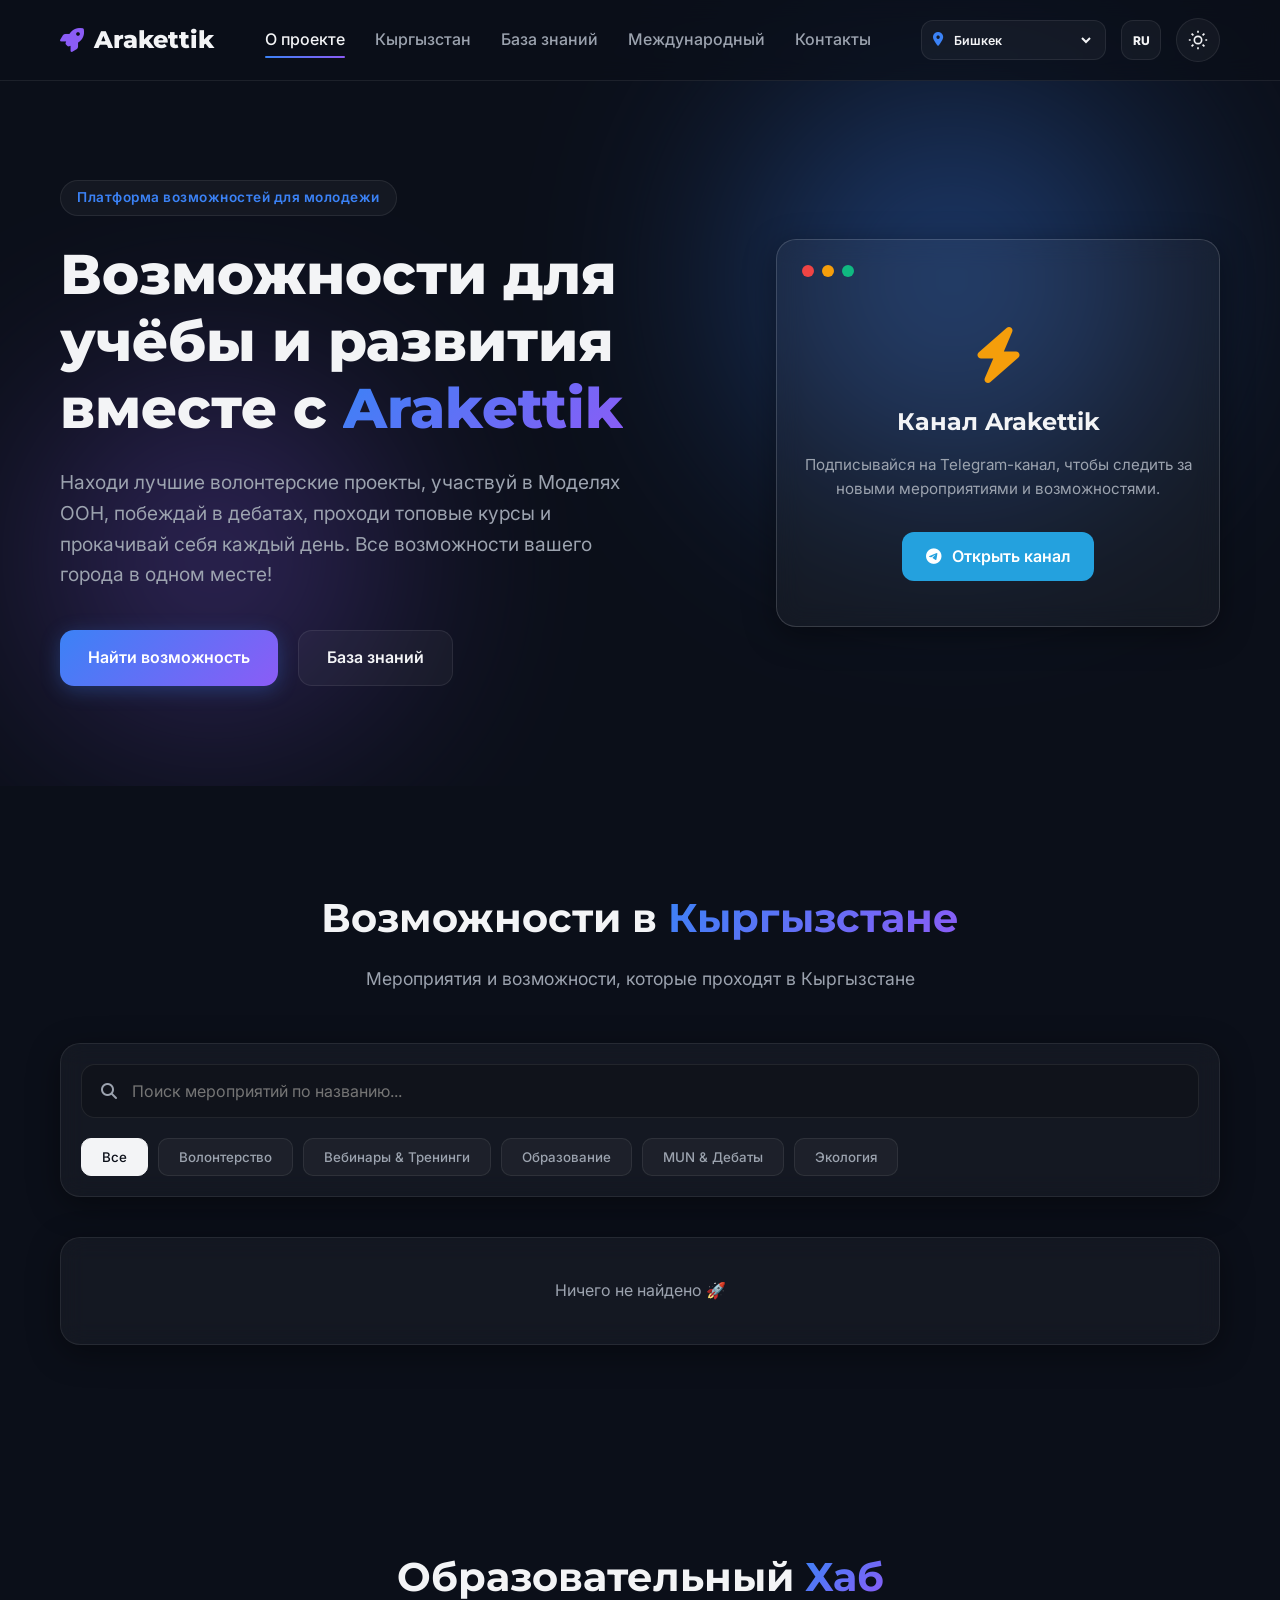
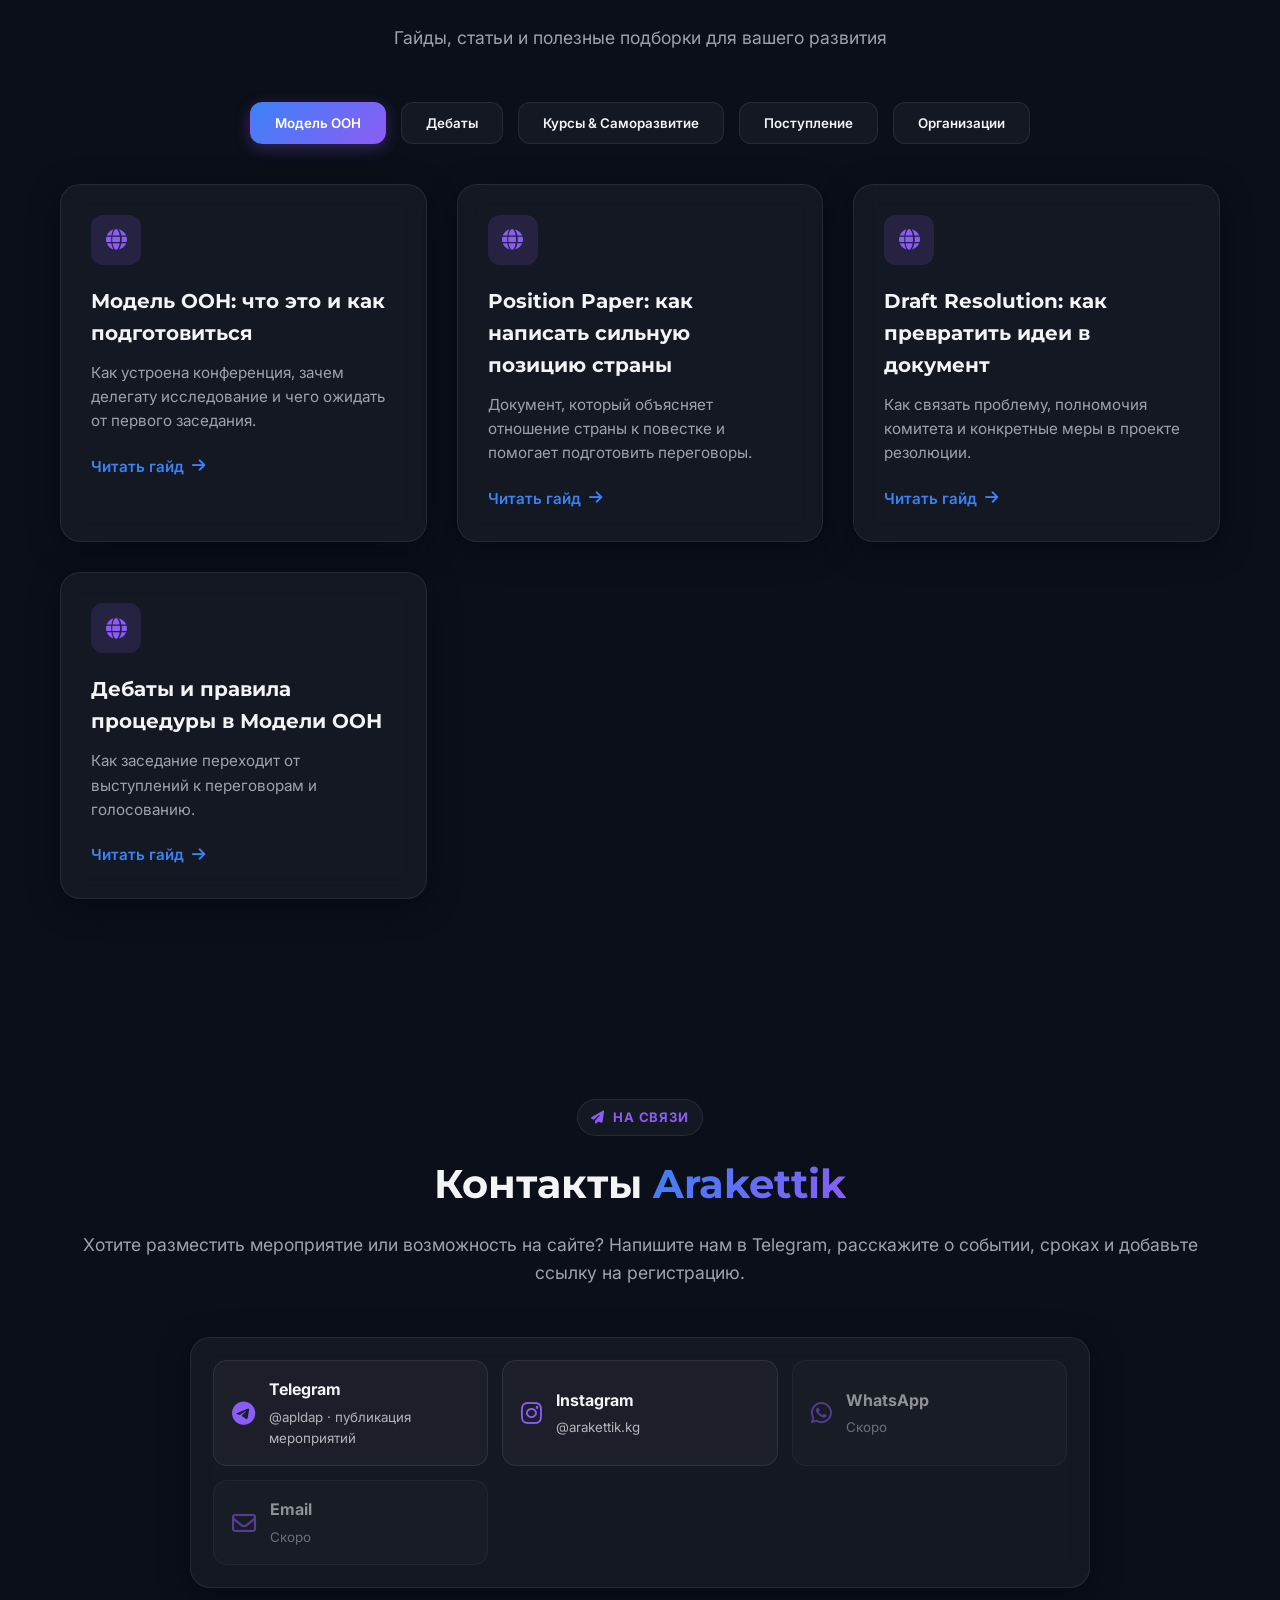
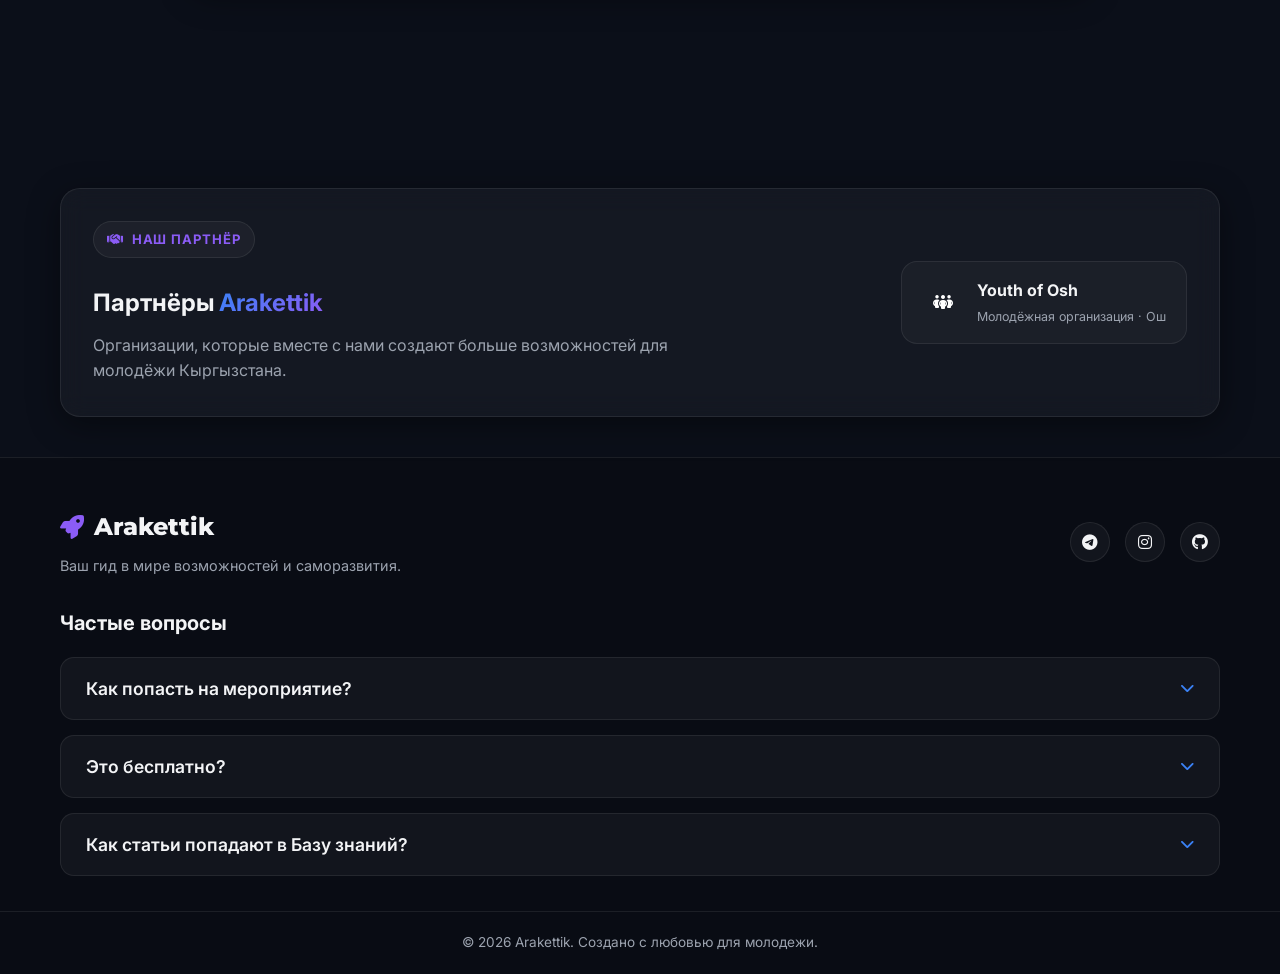
<file: index.html>
<!DOCTYPE html>
<html lang="ru" data-theme="dark">
<head>
    <meta charset="UTF-8">
    <meta name="viewport" content="width=device-width, initial-scale=1.0">
    <title>Arakettik — Платформа возможностей</title>
    <link rel="stylesheet" href="style.css?v=20261015c">
    <link rel="stylesheet" href="https://cdnjs.cloudflare.com/ajax/libs/font-awesome/6.4.0/css/all.min.css">
    <link rel="preconnect" href="https://fonts.googleapis.com">
    <link rel="preconnect" href="https://fonts.gstatic.com" crossorigin>
    <link href="https://fonts.googleapis.com/css2?family=Inter:wght@400;500;600&family=Montserrat:wght@700;800&display=swap" rel="stylesheet">
</head>
<body>

    <header class="header">
        <div class="container header-container">
            <a href="#" class="logo">
                <i class="fa-solid fa-rocket logo-icon"></i>
                <span>Arakettik</span>
            </a>
            
            <nav class="nav-menu" id="navMenu">
                <a href="#about" class="nav-link active"><span data-i18n="about">О проекте</span></a>
                <a href="#events" class="nav-link"><span data-i18n="events">Кыргызстан</span></a>
                <a href="#hub" class="nav-link"><span data-i18n="knowledge">База знаний</span></a>
                <a href="opportunities.html" class="nav-link nav-opportunities-link"><span class="nav-opportunities-short" data-i18n="opportunitiesShort">Международный</span><span class="nav-opportunities-full" data-i18n="opportunities">Международный</span></a>
                <a href="#suggest" class="nav-link"><span data-i18n="organizers">Контакты</span></a>
            </nav>

            <div class="header-controls">
                <div class="header-city-picker" title="Город влияет на ивенты и организации">
                    <i class="fa-solid fa-location-dot"></i>
                    <select id="citySelect" aria-label="Выбрать город">
                        <option value="bishkek">Бишкек</option>
                        <option value="chuy">Чуйская область</option>
                        <option value="osh">Ош и Ошская область</option>
                        <option value="jalal-abad">Джалал-Абадская область</option>
                        <option value="issyk-kul">Иссык-Кульская область</option>
                        <option value="naryn">Нарынская область</option>
                        <option value="talas">Таласская область</option>
                        <option value="batken">Баткенская область</option>
                    </select>
                </div>
                <button id="languageToggle" class="language-btn" aria-label="Переключить язык" title="Русский / Кыргызча / English">RU</button>
                <button id="themeToggle" class="theme-btn" aria-label="Переключить тему">
                    <i class="fa-solid fa-moon"></i>
                </button>
                <button id="menuToggle" class="menu-btn" aria-label="Открыть меню">
                    <svg width="22" height="22" viewBox="0 0 24 24" aria-hidden="true" fill="none" stroke="currentColor" stroke-width="2"><path d="M4 6h16M4 12h16M4 18h16"/></svg>
                </button>
            </div>
        </div>
    </header>

    <section class="hero-section" id="about">
        <div class="glow-sphere sphere-1"></div>
        <div class="glow-sphere sphere-2"></div>
        
        <div class="container hero-container">
            <div class="hero-content">
                <span class="badge"><span data-i18n="heroBadge">Платформа возможностей для молодежи</span></span>
                <h1><span data-i18n="heroTitle">Возможности для учёбы и развития вместе с <span class="gradient-text">Arakettik</span></span></h1>
                <p><span data-i18n="heroText">Находи лучшие волонтерские проекты, участвуй в Моделях ООН, побеждай в дебатах, проходи топовые курсы и прокачивай себя каждый день. Все возможности вашего города в одном месте!</span></p>
                <div class="hero-btns">
                    <a href="#events" class="btn btn-primary"><span data-i18n="findEvent">Найти ивент</span></a>
                    <a href="#hub" class="btn btn-secondary" data-i18n="knowledge">База знаний</a>
                </div>
            </div>
            <div class="hero-image-container">
                <div class="glass-card hero-mockup">
                    <div class="mockup-header">
                        <span class="dot red"></span>
                        <span class="dot yellow"></span>
                        <span class="dot green"></span>
                    </div>
                    <div class="mockup-body">
                        <i class="fa-solid fa-bolt mockup-icon"></i>
                        <h3>Канал Arakettik</h3>
                        <p>Подписывайся на Telegram-канал, чтобы следить за новыми мероприятиями и возможностями.</p>
                        <a href="https://t.me/ARAKETTIK" target="_blank" rel="noopener noreferrer" class="bot-link"><i class="fa-brands fa-telegram"></i> Открыть канал</a>
                    </div>
                </div>
            </div>
        </div>
    </section>

    <section class="section events-section" id="events">
        <div class="container">
            <div class="section-header">
                <h2><span data-i18n="eventsTitle">Возможности в <span class="gradient-text">Кыргызстане</span></span></h2>
                <p><span data-i18n="eventsSubtitle">Все мероприятия и возможности, которые проходят в Кыргызстане</span></p>
            </div>

            <div class="filter-wrapper glass-card">
                <div class="search-box">
                    <i class="fa-solid fa-magnifying-glass search-icon"></i>
                    <input type="text" id="searchInput" data-i18n-placeholder="eventSearch" placeholder="Поиск мероприятий по названию...">
                </div>
               <div class="filter-buttons">

    <button class="filter-btn active" data-filter="all">
        <span data-i18n="all">Все</span>
    </button>

    <button class="filter-btn" data-filter="volunteering">
        <span data-i18n="volunteering">Волонтерство</span>
    </button>

    <button class="filter-btn" data-filter="webinars">
        <span data-i18n="webinars">Тренинги</span>
    </button>

    <button class="filter-btn" data-filter="education">
                        <span data-i18n="education">Образование</span>
    </button>

    <button class="filter-btn" data-filter="mun">
                        <span data-i18n="munDebates">MUN & Дебаты</span>
    </button>

    <button class="filter-btn" data-filter="eco">
        <span data-i18n="ecology">Экология</span>
    </button>

</div>
            </div>

            <div class="events-grid" id="eventsGrid">
                </div>
        </div>
    </section>


    <!-- =====================================================================
         ОРГАНИЗАЦИИ: ПОИСК ПО РЕГИОНАМ И КАРТОЧКИ ОРГАНИЗАЦИЙ
         ===================================================================== -->
    <section class="section organizations-section" id="organizations">
        <div class="container">
            <div class="section-header">
                <span class="section-eyebrow"><i class="fa-solid fa-building-columns"></i> База организаций</span>
                <h2><span data-i18n="orgTitle">Организации <span class="gradient-text">рядом с вами</span></span></h2>
                <p><span data-i18n="orgSubtitle">Находи молодежные, волонтерские, образовательные и экологические организации по регионам Кыргызстана.</span></p>
            </div>

            <div class="organizations-toolbar glass-card">
                <div class="organization-search search-box">
                    <i class="fa-solid fa-magnifying-glass search-icon"></i>
                    <input type="text" id="organizationSearch" data-i18n-placeholder="orgSearch" placeholder="Поиск организации или направления..." autocomplete="off">
                </div>
                <div class="organization-current-city">
                    <i class="fa-solid fa-location-dot"></i>
                    <span data-i18n="showingOrganizations">Показываем организации для <strong id="organizationCityLabel">Бишкека</strong></span>
                </div>
            </div>

            <label class="organization-direction-label">Направление
                <select id="organizationDirection"><option value="">Все направления</option><option value="волонт">Волонтёрство</option><option value="образован">Образование</option><option value="эколог">Экология</option><option value="молод">Молодёжь</option><option value="спорт">Спорт</option></select>
            </label>
            <div class="organization-results-meta">
                <span id="organizationCount">0 организаций</span>
                <span data-i18n="cityHint">Город выбирается в шапке сайта и влияет только на ивенты и организации.</span>
            </div>

            <div class="organizations-grid" id="organizationsGrid"></div>
        </div>
    </section>

    <section class="section hub-section" id="hub">
        <div class="container">
            <div class="section-header">
                <h2><span data-i18n="hubTitle">Образовательный <span class="gradient-text">Хаб</span></span></h2>
                <p><span data-i18n="hubSubtitle">Гайды, статьи и полезные подборки для вашего развития</span></p>
            </div>

            <div class="hub-tabs">
                <button class="hub-tab-btn active" data-tab="mun">Модель ООН</button>
                <button class="hub-tab-btn" data-tab="debates">Дебаты</button>
                <button class="hub-tab-btn" data-tab="courses">Курсы & Саморазвитие</button>
                <button class="hub-tab-btn" data-tab="admissions">Поступление</button>
                <button class="hub-tab-btn" data-tab="organizations">Организации</button>
            </div>

            <div class="hub-content" id="hubContent">
                </div>
        </div>
    </section>

    <section class="section suggest-section" id="suggest">
        <div class="container">
            <div class="section-header">
                <span class="section-eyebrow"><i class="fa-solid fa-paper-plane"></i> На связи</span>
                <h2>Контакты <span class="gradient-text">Arakettik</span></h2>
                <p>Хотите разместить мероприятие или возможность на сайте? Напишите нам в Telegram, расскажите о событии, сроках и добавьте ссылку на регистрацию.</p>
            </div>
            <div class="glass-card contacts-card">
                <a class="contact-link" href="https://t.me/apldap" target="_blank" rel="noopener noreferrer"><i class="fa-brands fa-telegram"></i><span><strong>Telegram</strong><small>@apldap · публикация мероприятий</small></span></a>
                <a class="contact-link" href="https://www.instagram.com/arakettik.kg/" target="_blank" rel="noopener noreferrer"><i class="fa-brands fa-instagram"></i><span><strong>Instagram</strong><small>@arakettik.kg</small></span></a>
                <div class="contact-link contact-link-muted"><i class="fa-brands fa-whatsapp"></i><span><strong>WhatsApp</strong><small>Скоро</small></span></div>
                <div class="contact-link contact-link-muted"><i class="fa-regular fa-envelope"></i><span><strong>Email</strong><small>Скоро</small></span></div>
            </div>
        </div>
    </section>

    <section class="section partners-section" aria-labelledby="partnersTitle">
        <div class="container">
            <div class="partners-card glass-card">
                <div>
                    <span class="section-eyebrow"><i class="fa-solid fa-handshake"></i> Наш партнёр</span>
                    <h2 id="partnersTitle">Партнёры <span class="gradient-text">Arakettik</span></h2>
                    <p>Организации, которые вместе с нами создают больше возможностей для молодёжи Кыргызстана.</p>
                </div>
                <div class="partner-logo-card">
                    <i class="fa-solid fa-people-group"></i>
                    <div><strong>Youth of Osh</strong><span>Молодёжная организация · Ош</span></div>
                </div>
            </div>
        </div>
    </section>

    <footer class="footer">
        <div class="container footer-container">
            <div class="footer-brand">
                <a href="#" class="logo">
                    <i class="fa-solid fa-rocket logo-icon"></i>
                    <span>Arakettik</span>
                </a>
                <p>Ваш гид в мире возможностей и саморазвития.</p>
            </div>
            <div class="footer-socials">
                <a href="https://t.me/ARAKETTIK" target="_blank" rel="noopener noreferrer" aria-label="Telegram канал Arakettik"><i class="fa-brands fa-telegram"></i></a>
                <a href="https://www.instagram.com/arakettik.kg/" target="_blank" rel="noopener noreferrer" aria-label="Instagram Arakettik"><i class="fa-brands fa-instagram"></i></a>
                <a href="https://github.com" target="_blank" aria-label="GitHub"><i class="fa-brands fa-github"></i></a>
            </div>
        </div>
        <div class="container footer-faq">
            <h2>Частые вопросы</h2>
            <div class="faq-accordion footer-faq-accordion">
                <div class="faq-item">
                    <button class="faq-question" type="button"><span>Как попасть на мероприятие?</span><i class="fa-solid fa-chevron-down faq-icon"></i></button>
                    <div class="faq-answer"><p>Выберите ивент в ленте, откройте «Подробнее» и перейдите по ссылке регистрации. Подпишитесь на Telegram-канал Arakettik, чтобы следить за обновлениями.</p></div>
                </div>
                <div class="faq-item">
                    <button class="faq-question" type="button"><span>Это бесплатно?</span><i class="fa-solid fa-chevron-down faq-icon"></i></button>
                    <div class="faq-answer"><p>Да, использование Arakettik, поиск возможностей и публикации для организаторов полностью бесплатны.</p></div>
                </div>
                <div class="faq-item">
                    <button class="faq-question" type="button"><span>Как статьи попадают в Базу знаний?</span><i class="fa-solid fa-chevron-down faq-icon"></i></button>
                    <div class="faq-answer"><p>Материалы готовят эксперты, дебатные лиги и координаторы Моделей ООН. Полезный материал можно предложить через Telegram @apldap.</p></div>
                </div>
            </div>
        </div>
        <div class="footer-bottom">
            <p>&copy; 2026 Arakettik. Создано с любовью для молодежи.</p>
        </div>
    </footer>


    <!-- =====================================================================
         МОДАЛЬНОЕ ОКНО ОРГАНИЗАЦИИ
         ===================================================================== -->
    <div id="organizationModal" class="modal hidden">
        <div class="modal-content glass-card organization-modal-content">
            <button id="organizationModalClose" class="modal-close-btn" aria-label="Закрыть">
                <span aria-hidden="true">×</span>
            </button>
            <div id="organizationModalBody" class="modal-body organization-modal-body"></div>
        </div>
    </div>

    <div id="articleModal" class="modal hidden">
        <div class="modal-content glass-card">
            <button id="modalClose" class="modal-close-btn" aria-label="Закрыть">
                <span aria-hidden="true">×</span>
            </button>
            <div id="modalBody" class="modal-body">
                </div>
        </div>
    </div>

    <script src="site-config.js?v=20261015c"></script>
    <script src="catalog-api.js?v=20261015c"></script><script src="manual-content.js?v=20261015c"></script>
    <script src="catalog-data.js?v=20261015c"></script><script src="knowledge-content.js?v=20261015c"></script><script src="organization-updates.js?v=20261015c"></script>
    <script src="event-card-view.js?v=20261015c"></script>
    <script src="script.js?v=20261015c"></script>
</body>
</html>
</file>
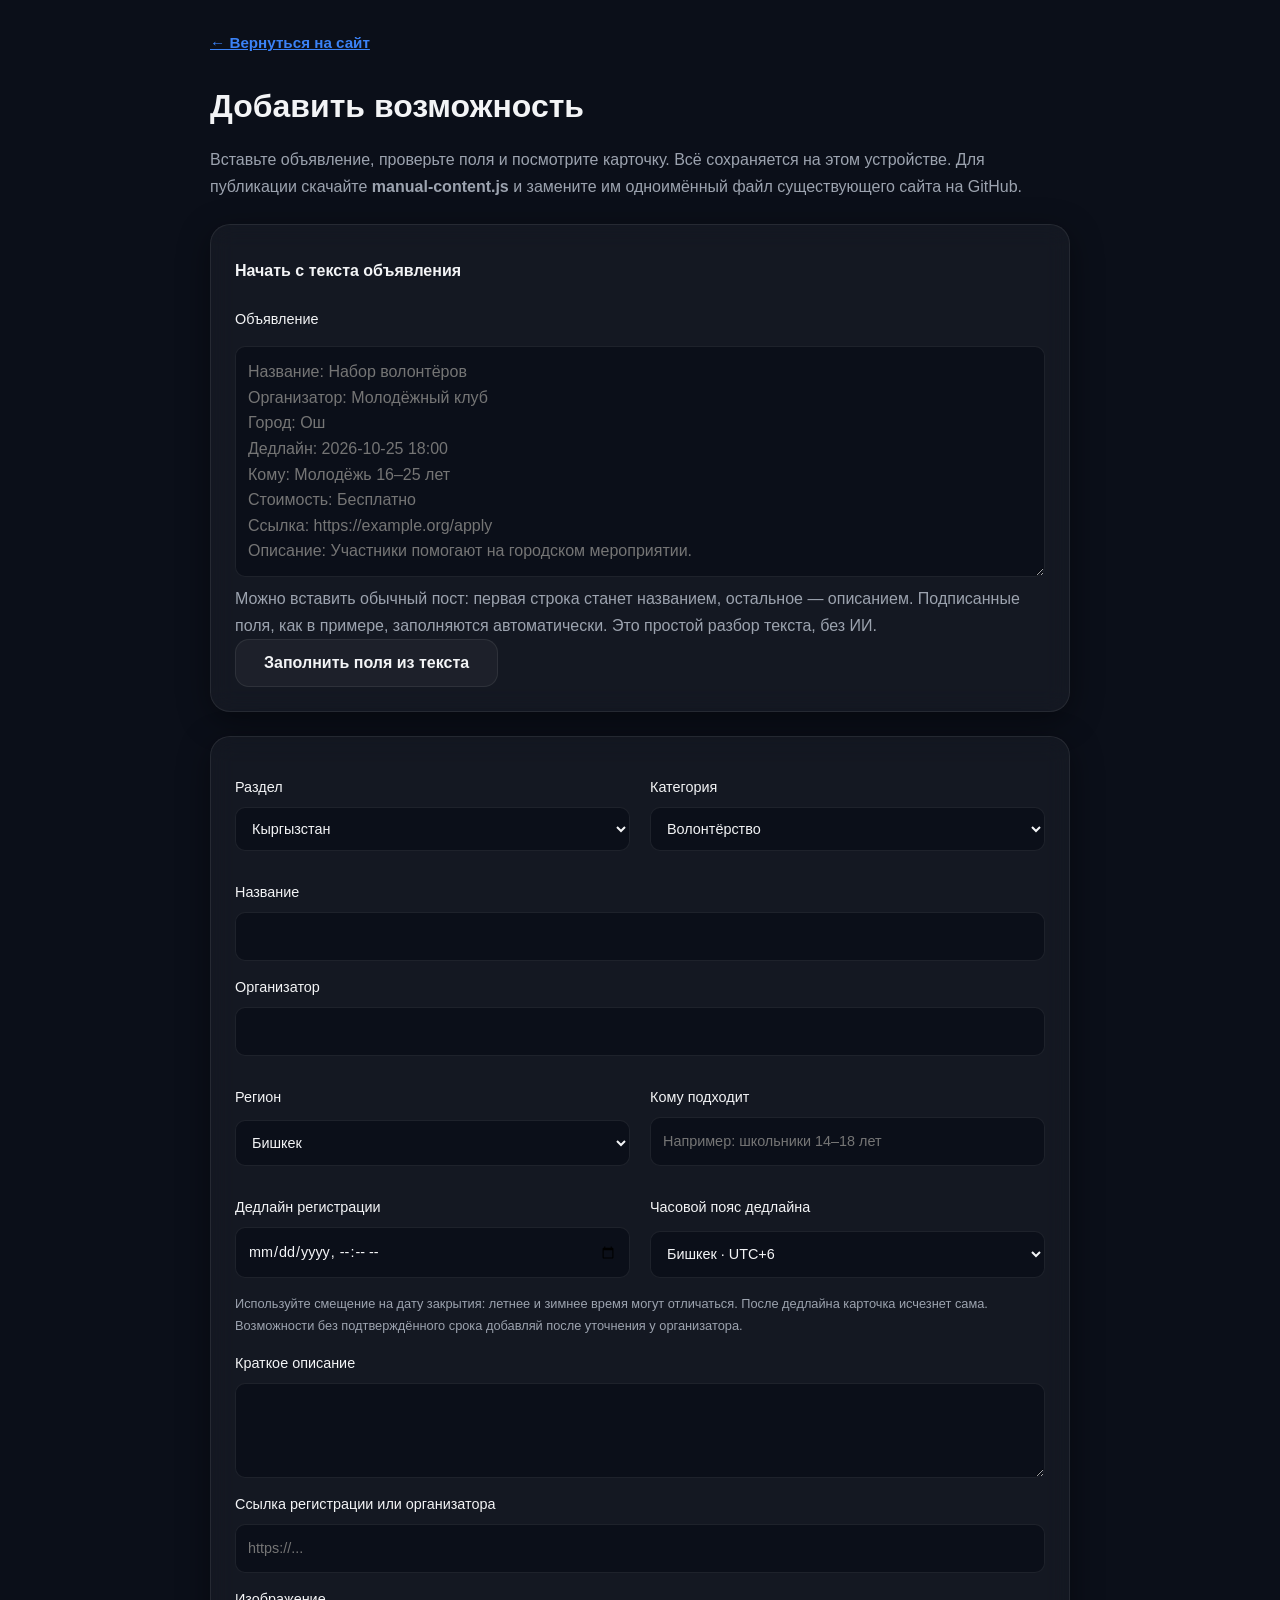
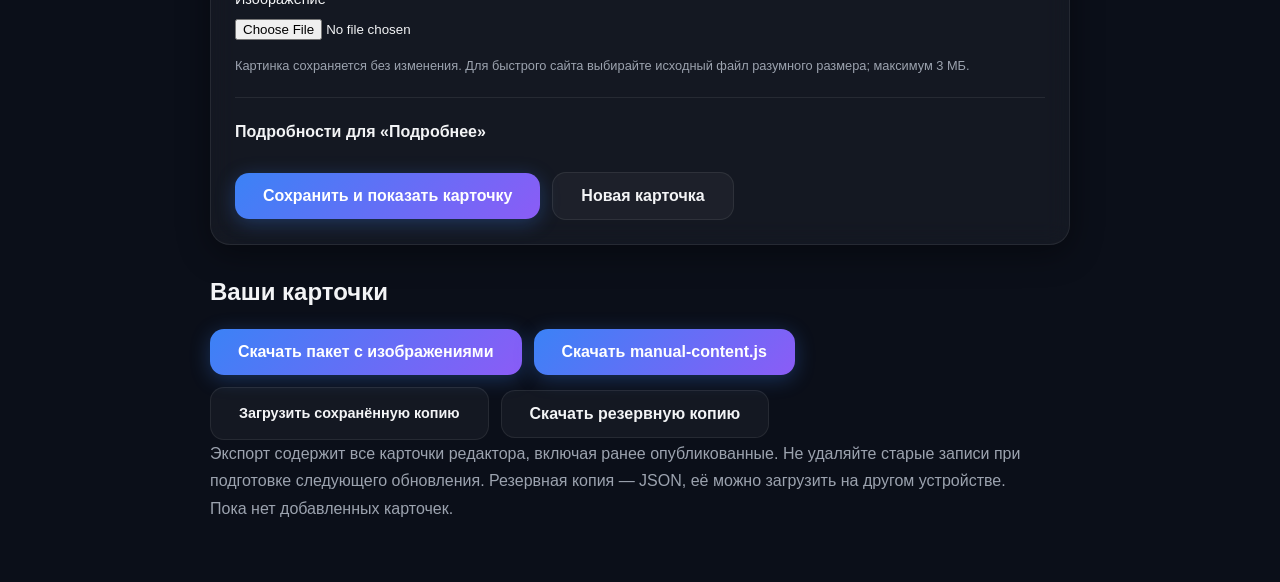
<file: editor.html>
<!doctype html>
<html lang="ru" data-theme="dark"><head><meta charset="utf-8"><meta name="viewport" content="width=device-width,initial-scale=1"><title>ARAKETTIK · Редактор мероприятий</title><link rel="stylesheet" href="style.css?v=20261015c"><link rel="stylesheet" href="opportunities.css?v=20261015c"><link rel="stylesheet" href="editor.css?v=20261015c"></head>
<body><main class="container editor-page">
 <a href="index.html#suggest" class="read-link">← Вернуться на сайт</a>
 <h1>Добавить возможность</h1>
 <p class="editor-intro">Вставьте объявление, проверьте поля и посмотрите карточку. Всё сохраняется на этом устройстве. Для публикации скачайте <strong>manual-content.js</strong> и замените им одноимённый файл существующего сайта на GitHub.</p>
 <details class="glass-card editor-paste" open><summary>Начать с текста объявления</summary>
  <label for="postText">Объявление</label><textarea id="postText" rows="8" placeholder="Название: Набор волонтёров&#10;Организатор: Молодёжный клуб&#10;Город: Ош&#10;Дедлайн: 2026-10-25 18:00&#10;Кому: Молодёжь 16–25 лет&#10;Стоимость: Бесплатно&#10;Ссылка: https://example.org/apply&#10;Описание: Участники помогают на городском мероприятии."></textarea>
  <p>Можно вставить обычный пост: первая строка станет названием, остальное — описанием. Подписанные поля, как в примере, заполняются автоматически. Это простой разбор текста, без ИИ.</p>
  <button id="fillPost" type="button" class="btn btn-secondary">Заполнить поля из текста</button>
 </details>
 <form id="manualForm" class="glass-card editor-form">
  <input id="recordId" type="hidden">
  <div class="editor-row"><label>Раздел<select id="section"><option value="kg">Кыргызстан</option><option value="world">Международный</option></select></label><label>Категория<select id="category"></select></label></div>
  <label>Название<input id="title" required maxlength="180"></label>
  <label>Организатор<input id="organization" required maxlength="180"></label>
  <div class="editor-row"><label id="cityLabel">Регион<select id="city"><option value="bishkek">Бишкек</option><option value="osh">Ош и Ошская область</option><option value="chuy">Чуйская область</option><option value="jalal-abad">Джалал-Абадская область</option><option value="issyk-kul">Иссык-Кульская область</option><option value="naryn">Нарынская область</option><option value="talas">Таласская область</option><option value="batken">Баткенская область</option><option value="all">Онлайн / весь Кыргызстан</option></select></label><label id="countryLabel" hidden>Страна / формат<input id="country" placeholder="США / онлайн"></label><label>Кому подходит<input id="audience" required placeholder="Например: школьники 14–18 лет"></label></div>
  <div class="editor-row"><label>Дедлайн регистрации<input id="deadline" type="datetime-local" required></label><label>Часовой пояс дедлайна<select id="timezone"><option value="+06:00">Бишкек · UTC+6</option><option value="Z">UTC</option><option value="+01:00">UTC+1</option><option value="+02:00">UTC+2</option><option value="+03:00">UTC+3</option><option value="+08:00">UTC+8</option><option value="+09:00">UTC+9</option><option value="-04:00">UTC−4</option><option value="-05:00">UTC−5</option><option value="-07:00">UTC−7</option><option value="-08:00">UTC−8</option></select></label></div>
  <p class="editor-hint">Используйте смещение на дату закрытия: летнее и зимнее время могут отличаться. После дедлайна карточка исчезнет сама. Возможности без подтверждённого срока добавляй после уточнения у организатора.</p>
  <label>Краткое описание<textarea id="description" required rows="3" maxlength="500"></textarea></label>
  <label>Ссылка регистрации или организатора<input id="url" type="url" required placeholder="https://..."></label>
  <label>Изображение<input id="image" type="file" accept="image/jpeg,image/png,image/webp"></label><p class="editor-hint">Картинка сохраняется без изменения. Для быстрого сайта выбирайте исходный файл разумного размера; максимум 3 МБ.</p>
  <details><summary>Подробности для «Подробнее»</summary>
   <label>О возможности<textarea id="overview" rows="6" placeholder="Несколько коротких абзацев: что это, зачем участвовать, как устроено."></textarea></label>
   <div class="editor-row"><label>Дата проведения<input id="eventDate" placeholder="Например: 28 октября 2026"></label><label>Место / формат<input id="format" placeholder="Адрес, онлайн или смешанный формат"></label></div>
   <label>Стоимость / финансирование<input id="funding" placeholder="Бесплатно / 300 сом / что покрывается"></label>
   <label>Что делают участники<textarea id="activities" rows="3" placeholder="Каждый пункт с новой строки"></textarea></label>
   <label>Что получат участники<textarea id="benefits" rows="3"></textarea></label>
   <label>Требования<textarea id="criteria" rows="3"></textarea></label>
   <label>Документы<textarea id="documents" rows="3"></textarea></label>
   <label>Как подать заявку<textarea id="steps" rows="3"></textarea></label>
   <label>Контакты / важное уточнение<textarea id="note" rows="3"></textarea></label>
   <label id="eligibilityLabel" hidden>Участие граждан Кыргызстана<input id="eligibility" placeholder="Укажите подтверждённые ограничения гражданства и резидентства"></label>
   <label>Первоисточник<input id="source" type="url" placeholder="https://..."></label>
  </details>
  <div class="editor-actions"><button class="btn btn-primary" type="submit">Сохранить и показать карточку</button><button class="btn btn-secondary" id="clearForm" type="button">Новая карточка</button></div>
 </form>
 <p id="editorStatus" role="status" aria-live="polite"></p>
 <section id="editorPreview" hidden><h2>Предпросмотр</h2><div id="previewCard"></div><div id="previewDetails" class="glass-card"></div></section>
 <section class="editor-library"><h2>Ваши карточки</h2><div class="editor-actions"><button id="exportPackage" class="btn btn-primary" type="button">Скачать пакет с изображениями</button><button id="exportCards" class="btn btn-primary" type="button">Скачать manual-content.js</button><label class="btn btn-secondary">Загрузить сохранённую копию<input id="importCards" type="file" accept=".json" hidden></label><button id="backupCards" class="btn btn-secondary" type="button">Скачать резервную копию</button></div><p>Экспорт содержит все карточки редактора, включая ранее опубликованные. Не удаляйте старые записи при подготовке следующего обновления. Резервная копия — JSON, её можно загрузить на другом устройстве.</p><div id="recordList"></div></section>
</main><script src="site-config.js?v=20261015c"></script><script src="catalog-api.js?v=20261015c"></script><script src="manual-content.js?v=20261015c"></script><script src="content-package.js?v=20261015c"></script><script src="event-card-view.js?v=20261015c"></script><script src="manual-editor.js?v=20261015c"></script></body></html>
</file>
<file: style.css>
/* ==========================================================================
   1. ПЕРЕМЕННЫЕ И СБРОС СТИЛЕЙ (CSS VARIABLES & BASE STYLES)
   ========================================================================== */

/* Переменные для Темной темы (По умолчанию) */
[data-theme="dark"] {
    --bg-color: #0b0f19;
    --text-color: #f3f4f6;
    --text-muted: #9ca3af;
    --glass-bg: rgba(255, 255, 255, 0.04);
    --glass-border: rgba(255, 255, 255, 0.08);
    --glass-shadow: rgba(0, 0, 0, 0.4);
    --header-bg: rgba(11, 15, 25, 0.7);
    --modal-bg: #111827;
    
    /* Цветовая палитра категорий */
    --clr-primary: #3b82f6;     /* Синий - Вебинары */
    --clr-purple: #8b5cf6;      /* Фиолетовый - Дебаты / ООН */
    --clr-green: #10b981;       /* Зеленый - Экология */
    --clr-red: #ef4444;         /* Красный - Волонтерство */
    --clr-yellow: #f59e0b;      /* Желтый - Акценты */
}

/* Переменные для Светлой темы */
[data-theme="light"] {
    --bg-color: #f8fafc;
    --text-color: #0f172a;
    --text-muted: #64748b;
    --glass-bg: rgba(255, 255, 255, 0.7);
    --glass-border: rgba(15, 23, 42, 0.08);
    --glass-shadow: rgba(15, 23, 42, 0.05);
    --header-bg: rgba(248, 250, 252, 0.8);
    --modal-bg: #ffffff;
    
    --clr-primary: #2563eb;
    --clr-purple: #7c3aed;
    --clr-green: #059669;
    --clr-red: #dc2626;
    --clr-yellow: #d97706;
}

/* Общий сброс дефолтных стилей браузера */
* {
    margin: 0;
    padding: 0;
    box-sizing: border-box;
    scroll-behavior: smooth;
}

body {
    font-family: 'Inter', sans-serif;
    background-color: var(--bg-color);
    color: var(--text-color);
    overflow-x: hidden;
    transition: background-color 0.4s ease, color 0.4s ease;
    line-height: 1.6;
}

.container {
    width: 100%;
    max-width: 1200px;
    margin: 0 auto;
    padding: 0 20px;
}

/* Глобальные стили для секций */
.section {
    padding: 100px 0;
}

.section-header {
    text-align: center;
    margin-bottom: 50px;
}

.section-header h2 {
    font-family: 'Montserrat', sans-serif;
    font-size: 2.5rem;
    margin-bottom: 15px;
}

.section-header p {
    color: var(--text-muted);
    font-size: 1.1rem;
}

/* Градиентный текст */
.gradient-text {
    background: linear-gradient(135deg, var(--clr-primary), var(--clr-purple));
    -webkit-background-clip: text;
    -webkit-text-fill-color: transparent;
}

/* Элементы цвета текста */
.text-green { color: var(--clr-green); }
.text-purple { color: var(--clr-purple); }
.text-blue { color: var(--clr-primary); }

/* ==========================================================================
   2. СТИЛЬ GLASSMORPHISM (КОМПОНЕНТЫ)
   ========================================================================== */
.glass-card {
    background: var(--glass-bg);
    border: 1px solid var(--glass-border);
    backdrop-filter: blur(12px);
    -webkit-backdrop-filter: blur(12px);
    border-radius: 20px;
    box-shadow: 0 8px 32px 0 var(--glass-shadow);
    transition: transform 0.3s ease, box-shadow 0.3s ease, border-color 0.3s ease;
}

/* ==========================================================================
   3. НАВИГАЦИЯ (HEADER)
   ========================================================================== */
.header {
    position: fixed;
    top: 0;
    left: 0;
    width: 100%;
    z-index: 1000;
    background: var(--header-bg);
    backdrop-filter: blur(12px);
    -webkit-backdrop-filter: blur(12px);
    border-bottom: 1px solid var(--glass-border);
    transition: background-color 0.4s ease;
}

.header-container {
    display: flex;
    justify-content: space-between;
    align-items: center;
    height: 80px;
}

.logo {
    display: flex;
    align-items: center;
    gap: 10px;
    font-family: 'Montserrat', sans-serif;
    font-size: 1.5rem;
    font-weight: 800;
    color: var(--text-color);
    text-decoration: none;
}

.logo-icon {
    color: var(--clr-purple);
    animation: pulse 2s infinite alternate;
}

.nav-menu {
    display: flex;
    gap: 30px;
}

.nav-link {
    color: var(--text-muted);
    text-decoration: none;
    font-weight: 500;
    transition: color 0.3s ease;
    position: relative;
    padding: 5px 0;
}

.nav-link:hover, .nav-link.active {
    color: var(--text-color);
}

.nav-link.active::after {
    content: '';
    position: absolute;
    bottom: 0;
    left: 0;
    width: 100%;
    height: 2px;
    background: linear-gradient(90deg, var(--clr-primary), var(--clr-purple));
    border-radius: 2px;
}

.header-controls {
    display: flex;
    align-items: center;
    gap: 15px;
}

.theme-btn, .menu-btn {
    background: var(--glass-bg);
    border: 1px solid var(--glass-border);
    color: var(--text-color);
    width: 44px;
    height: 44px;
    border-radius: 50%;
    cursor: pointer;
    display: flex;
    justify-content: center;
    align-items: center;
    font-size: 1.1rem;
    transition: background 0.3s ease, transform 0.2s ease;
}

.theme-btn:hover, .menu-btn:hover {
    background: var(--glass-border);
    transform: scale(1.05);
}

.menu-btn {
    display: none;
}

/* ==========================================================================
   4. ГЛАВНЫЙ ЭКРАН (HERO SECTION)
   ========================================================================== */
.hero-section {
    position: relative;
    padding: 180px 0 100px 0;
    overflow: hidden;
}

.hero-container {
    display: grid;
    grid-template-columns: 1.2fr 0.8fr;
    gap: 50px;
    align-items: center;
}

.glow-sphere {
    position: absolute;
    border-radius: 50%;
    filter: blur(120px);
    z-index: -1;
    opacity: 0.4;
}

[data-theme="light"] .glow-sphere {
    opacity: 0.15;
}

.sphere-1 {
    top: 10%;
    right: 10%;
    width: 400px;
    height: 400px;
    background: var(--clr-primary);
}

.sphere-2 {
    bottom: 10%;
    left: 5%;
    width: 300px;
    height: 300px;
    background: var(--clr-purple);
}

.badge {
    display: inline-block;
    padding: 6px 16px;
    background: var(--glass-bg);
    border: 1px solid var(--glass-border);
    border-radius: 50px;
    font-size: 0.85rem;
    font-weight: 600;
    letter-spacing: 0.5px;
    margin-bottom: 25px;
    color: var(--clr-primary);
}

.hero-content h1 {
    font-family: 'Montserrat', sans-serif;
    font-size: 3.5rem;
    line-height: 1.2;
    margin-bottom: 25px;
    font-weight: 800;
}

.hero-content p {
    font-size: 1.2rem;
    color: var(--text-muted);
    margin-bottom: 40px;
    max-width: 600px;
}

.hero-btns {
    display: flex;
    gap: 20px;
}

.btn {
    display: inline-flex;
    align-items: center;
    justify-content: center;
    padding: 14px 28px;
    border-radius: 14px;
    font-weight: 600;
    text-decoration: none;
    transition: transform 0.2s cubic-bezier(0.175, 0.885, 0.32, 1.275), box-shadow 0.2s ease;
    cursor: pointer;
    font-size: 1rem;
    font-family: inherit;
}

.btn:active {
    transform: scale(0.98);
}

.btn-primary {
    background: linear-gradient(135deg, var(--clr-primary), var(--clr-purple));
    color: #ffffff;
    border: none;
    box-shadow: 0 4px 20px rgba(59, 130, 246, 0.3);
}

.btn-primary:hover {
    transform: translateY(-3px);
    box-shadow: 0 8px 25px rgba(59, 130, 246, 0.5);
}

.btn-secondary {
    background: var(--glass-bg);
    border: 1px solid var(--glass-border);
    color: var(--text-color);
}

.btn-secondary:hover {
    background: var(--glass-border);
    transform: translateY(-3px);
}

.btn-block {
    display: flex;
    width: 100%;
}

.hero-mockup {
    padding: 25px;
    border-color: rgba(255, 255, 255, 0.15);
}

.mockup-header {
    display: flex;
    gap: 8px;
    margin-bottom: 30px;
}

.dot {
    width: 12px;
    height: 12px;
    border-radius: 50%;
}

.dot.red { background: var(--clr-red); }
.dot.yellow { background: var(--clr-yellow); }
.dot.green { background: var(--clr-green); }

.mockup-body {
    text-align: center;
    padding: 20px 0;
}

.mockup-icon {
    font-size: 3.5rem;
    color: var(--clr-yellow);
    margin-bottom: 20px;
}

.mockup-body h3 {
    font-family: 'Montserrat', sans-serif;
    font-size: 1.5rem;
    margin-bottom: 12px;
}

.mockup-body p {
    color: var(--text-muted);
    font-size: 0.95rem;
    margin-bottom: 30px;
}

.bot-link {
    display: inline-flex;
    align-items: center;
    gap: 10px;
    background: #24A1DE;
    color: white;
    padding: 12px 24px;
    border-radius: 12px;
    text-decoration: none;
    font-weight: 600;
    transition: transform 0.2s ease, box-shadow 0.2s ease;
}

.bot-link:hover {
    transform: translateY(-2px);
    box-shadow: 0 5px 15px rgba(36, 161, 222, 0.4);
}

/* ==========================================================================
   5. ИВЕНТЫ: ПОИСК, ФИЛЬТРЫ И КАРТОЧКИ (EVENTS)
   ========================================================================== */
.filter-wrapper {
    padding: 20px;
    display: flex;
    flex-direction: column;
    gap: 20px;
    margin-bottom: 40px;
}

.search-box {
    position: relative;
    width: 100%;
}

.search-icon {
    position: absolute;
    left: 20px;
    top: 50%;
    transform: translateY(-50%);
    color: var(--text-muted);
}

.search-box input {
    width: 100%;
    padding: 16px 16px 16px 50px;
    background: rgba(0, 0, 0, 0.2);
    border: 1px solid var(--glass-border);
    border-radius: 14px;
    color: var(--text-color);
    font-family: inherit;
    font-size: 1rem;
    outline: none;
    transition: border-color 0.3s ease;
}

[data-theme="light"] .search-box input {
    background: rgba(255, 255, 255, 0.5);
}

.search-box input:focus {
    border-color: var(--clr-primary);
}

.filter-buttons {
    display: flex;
    flex-wrap: wrap;
    gap: 10px;
}

.filter-btn {
    padding: 10px 20px;
    background: var(--glass-bg);
    border: 1px solid var(--glass-border);
    border-radius: 10px;
    color: var(--text-muted);
    cursor: pointer;
    font-weight: 500;
    font-family: inherit;
    transition: all 0.3s ease;
}

.filter-btn:hover, .filter-btn.active {
    background: var(--text-color);
    color: var(--bg-color);
    border-color: var(--text-color);
}

.events-grid {
    display: grid;
    grid-template-columns: repeat(auto-fill, minmax(340px, 1fr));
    gap: 30px;
}

.event-card {
    display: flex;
    flex-direction: column;
    height: 100%;
    overflow: hidden;
}

.event-card:hover {
    transform: translateY(-5px);
    border-color: rgba(255, 255, 255, 0.2);
}

.event-badge-row {
    padding: 25px 25px 0 25px;
    display: flex;
    justify-content: space-between;
    align-items: center;
}

.cat-tag {
    font-size: 0.75rem;
    font-weight: 600;
    padding: 4px 12px;
    border-radius: 50px;
    text-transform: uppercase;
}

.cat-volunteering { background: rgba(239, 68, 68, 0.15); color: var(--clr-red); }
.cat-webinars { background: rgba(59, 130, 246, 0.15); color: var(--clr-primary); }
.cat-eco { background: rgba(16, 185, 129, 0.15); color: var(--clr-green); }

.event-date {
    font-size: 0.85rem;
    color: var(--text-muted);
}

.event-body {
    padding: 20px 25px;
    flex-grow: 1;
}

.event-body h3 {
    font-family: 'Montserrat', sans-serif;
    font-size: 1.3rem;
    margin-bottom: 12px;
}

.event-body p {
    color: var(--text-muted);
    font-size: 0.95rem;
    display: -webkit-box;
    -webkit-line-clamp: 3;
    -webkit-box-orient: vertical;
    overflow: hidden;
}

.event-footer {
    padding: 0 25px 25px 25px;
}



/* ============================================================================
   6. ОРГАНИЗАЦИИ: ПОИСК, РЕГИОНЫ, КАРТОЧКИ И ДЕТАЛЬНАЯ ИНФОРМАЦИЯ
   ============================================================================ */
.organizations-section {
    position: relative;
}

.section-eyebrow {
    display: inline-flex;
    align-items: center;
    gap: 8px;
    margin-bottom: 16px;
    padding: 7px 13px;
    border: 1px solid var(--glass-border);
    border-radius: 999px;
    background: var(--glass-bg);
    color: var(--clr-purple);
    font-size: 0.82rem;
    font-weight: 700;
    text-transform: uppercase;
    letter-spacing: 0.06em;
}

.organizations-toolbar {
    display: grid;
    grid-template-columns: minmax(0, 1fr) 260px;
    gap: 16px;
    padding: 18px;
    margin-bottom: 18px;
}

.organization-region-select label {
    display: block;
    margin-bottom: 7px;
    color: var(--text-muted);
    font-size: 0.82rem;
    font-weight: 600;
}

.organization-region-select select {
    width: 100%;
    min-height: 52px;
    padding: 0 16px;
    border: 1px solid var(--glass-border);
    border-radius: 14px;
    outline: none;
    background: var(--glass-bg);
    color: var(--text-color);
    font: inherit;
    cursor: pointer;
}

.organization-region-pills {
    display: flex;
    flex-wrap: wrap;
    gap: 9px;
    margin-bottom: 22px;
}

.region-pill {
    padding: 9px 15px;
    border: 1px solid var(--glass-border);
    border-radius: 999px;
    background: var(--glass-bg);
    color: var(--text-muted);
    font: inherit;
    font-size: 0.88rem;
    font-weight: 600;
    cursor: pointer;
    transition: 0.25s ease;
}

.region-pill:hover,
.region-pill.active {
    color: #fff;
    border-color: transparent;
    background: linear-gradient(135deg, var(--clr-primary), var(--clr-purple));
    transform: translateY(-1px);
}

.organization-results-meta {
    display: flex;
    justify-content: space-between;
    gap: 20px;
    margin-bottom: 18px;
    color: var(--text-muted);
    font-size: 0.88rem;
}

.organization-results-meta > span:first-child {
    color: var(--text-color);
    font-weight: 700;
}

.organizations-grid {
    display: grid;
    grid-template-columns: repeat(3, minmax(0, 1fr));
    gap: 22px;
}

.organization-card {
    min-width: 0;
    padding: 24px;
    display: flex;
    flex-direction: column;
    min-height: 330px;
    overflow: hidden;
}

.organization-card:hover {
    transform: translateY(-6px);
    border-color: rgba(139, 92, 246, 0.4);
    box-shadow: 0 18px 45px var(--glass-shadow);
}

.organization-card-top,
.organization-card-footer {
    display: flex;
    align-items: center;
    justify-content: space-between;
    gap: 12px;
}

.organization-card-icon,
.organization-detail-icon {
    display: flex;
    align-items: center;
    justify-content: center;
    flex: 0 0 auto;
    width: 52px;
    height: 52px;
    border: 1px solid rgba(139, 92, 246, 0.25);
    border-radius: 15px;
    background: linear-gradient(135deg, rgba(59,130,246,0.14), rgba(139,92,246,0.18));
    color: var(--clr-purple);
    font-size: 1.3rem;
}

.organization-region-badge,
.organization-region-label {
    padding: 5px 10px;
    border-radius: 999px;
    background: var(--glass-bg);
    color: var(--clr-primary);
    font-size: 0.72rem;
    font-weight: 700;
}

.organization-card h3 {
    margin: 22px 0 10px;
    font-family: 'Montserrat', sans-serif;
    font-size: 1.18rem;
    line-height: 1.3;
}

.organization-description {
    flex: 1;
    color: var(--text-muted);
    font-size: 0.92rem;
    line-height: 1.65;
}

.organization-tags {
    display: flex;
    flex-wrap: wrap;
    gap: 7px;
    margin: 18px 0;
}

.organization-tags span {
    padding: 5px 9px;
    border: 1px solid var(--glass-border);
    border-radius: 7px;
    color: var(--text-muted);
    font-size: 0.72rem;
}

.organization-card-footer {
    padding-top: 15px;
    border-top: 1px solid var(--glass-border);
}

.organization-card-footer > span {
    min-width: 0;
    overflow: hidden;
    color: var(--text-muted);
    font-size: 0.78rem;
    text-overflow: ellipsis;
    white-space: nowrap;
}

.organization-card-footer > span i {
    color: var(--clr-green);
    margin-right: 4px;
}

.organizations-empty {
    grid-column: 1 / -1;
    padding: 60px 30px;
    text-align: center;
}

.organizations-empty-icon {
    width: 64px;
    height: 64px;
    margin: 0 auto 18px;
    display: flex;
    align-items: center;
    justify-content: center;
    border-radius: 20px;
    background: var(--glass-bg);
    color: var(--clr-primary);
    font-size: 1.4rem;
}

.organizations-empty h3 {
    margin-bottom: 8px;
    font-family: 'Montserrat', sans-serif;
}

.organizations-empty p {
    color: var(--text-muted);
}

.organization-modal-content {
    max-width: 920px;
}

.organization-detail-head {
    display: grid;
    grid-template-columns: auto 1fr;
    gap: 22px;
    align-items: start;
    margin-bottom: 30px;
    padding-bottom: 25px;
    border-bottom: 1px solid var(--glass-border);
}

.organization-detail-head h2 {
    margin: 9px 0 10px;
    font-family: 'Montserrat', sans-serif;
    font-size: 2rem;
    line-height: 1.2;
}

.organization-detail-head p {
    color: var(--text-muted);
    line-height: 1.7;
}

.organization-detail-grid {
    display: grid;
    grid-template-columns: repeat(2, minmax(0, 1fr));
    gap: 14px;
}

.organization-detail-block {
    padding: 18px;
    border: 1px solid var(--glass-border);
    border-radius: 16px;
    background: var(--glass-bg);
}

.detail-label {
    display: flex;
    align-items: center;
    gap: 8px;
    margin-bottom: 9px;
    color: var(--text-color);
    font-weight: 700;
}

.detail-label i {
    color: var(--clr-primary);
}

.organization-detail-block p {
    color: var(--text-muted);
    font-size: 0.92rem;
    line-height: 1.65;
}

.organization-verification {
    display: flex;
    gap: 13px;
    margin-top: 16px;
    padding: 15px 17px;
    border: 1px solid rgba(245,158,11,0.2);
    border-radius: 15px;
    background: rgba(245,158,11,0.08);
}

.organization-verification > i {
    margin-top: 3px;
    color: var(--clr-yellow);
}

.organization-verification strong {
    display: block;
    margin-bottom: 4px;
}

.organization-verification p {
    color: var(--text-muted);
    font-size: 0.86rem;
}

.organization-source-link {
    display: inline-flex;
    align-items: center;
    gap: 8px;
    margin-top: 18px;
    color: var(--clr-primary);
    font-weight: 700;
    text-decoration: none;
}

.organization-source-link:hover {
    text-decoration: underline;
}

/* ==========================================================================
   7. ХАБ БАЗЫ ЗНАНИЙ (HUB SECTION)
   ========================================================================== */
.hub-tabs {
    display: flex;
    justify-content: center;
    gap: 15px;
    margin-bottom: 40px;
}

.hub-tab-btn {
    padding: 12px 24px;
    background: var(--glass-bg);
    border: 1px solid var(--glass-border);
    color: var(--text-color);
    font-family: inherit;
    font-weight: 600;
    border-radius: 12px;
    cursor: pointer;
    transition: all 0.3s ease;
}

.hub-tab-btn.active {
    background: linear-gradient(135deg, var(--clr-primary), var(--clr-purple));
    color: white;
    border-color: transparent;
    box-shadow: 0 4px 15px rgba(139, 92, 246, 0.3);
}

.hub-content {
    display: grid;
    grid-template-columns: repeat(auto-fill, minmax(340px, 1fr));
    gap: 30px;
}

.article-card {
    padding: 30px;
}

.article-card:hover {
    transform: translateY(-5px);
}

.article-icon {
    width: 50px;
    height: 50px;
    background: rgba(139, 92, 246, 0.15);
    color: var(--clr-purple);
    border-radius: 12px;
    display: flex;
    justify-content: center;
    align-items: center;
    font-size: 1.3rem;
    margin-bottom: 20px;
}

.article-card h3 {
    font-family: 'Montserrat', sans-serif;
    font-size: 1.25rem;
    margin-bottom: 12px;
}

.article-card p {
    color: var(--text-muted);
    font-size: 0.95rem;
    margin-bottom: 20px;
}

.read-link {
    display: inline-flex;
    align-items: center;
    gap: 8px;
    color: var(--clr-primary);
    background: none;
    border: none;
    cursor: pointer;
    font-weight: 600;
    font-size: 0.95rem;
    font-family: inherit;
    padding: 0;
}

.read-link i {
    transition: transform 0.2s ease;
}

.read-link:hover i {
    transform: translateX(5px);
}

/* ==========================================================================
   8. МОДАЛЬНОЕ ОКНО ДЛЯ СТАТЕЙ (MODAL WINDOW FOR ARTICLES)
   ========================================================================== */
.modal {
    position: fixed;
    top: 0;
    left: 0;
    width: 100%;
    height: 100%;
    background: rgba(0, 0, 0, 0.8);
    backdrop-filter: blur(8px);
    -webkit-backdrop-filter: blur(8px);
    z-index: 2000;
    display: flex;
    justify-content: center;
    align-items: center;
    padding: 20px;
    opacity: 1;
    transition: opacity 0.3s ease;
}

.modal.hidden {
    display: none;
    opacity: 0;
    pointer-events: none;
}

.modal-content {
    position: relative;
    width: 100%;
    max-width: 850px;
    max-height: 85vh;
    overflow-y: auto;
    padding: 40px;
    padding-top: 60px;
    border-radius: 24px;
    background: var(--bg-color, #121212);
    border: 1px solid var(--glass-border, rgba(255, 255, 255, 0.1));
    box-shadow: 0 25px 50px rgba(0, 0, 0, 0.6);

    /* Полностью убирает белую полосу прокрутки во всех браузерах */
    -ms-overflow-style: none;
    scrollbar-width: none;
}

.modal-content::-webkit-scrollbar {
    display: none;
}

.modal-header {
    display: flex;
    justify-content: flex-end;
    padding: 15px 25px;
    border-bottom: 1px solid var(--glass-border);
}

.modal-close {
    background: var(--glass-bg);
    border: 1px solid var(--glass-border);
    color: var(--text-color);
    width: 36px;
    height: 36px;
    border-radius: 50%;
    cursor: pointer;
    display: flex;
    justify-content: center;
    align-items: center;
    font-size: 1.1rem;
    transition: all 0.2s ease;
}

.modal-close:hover {
    background: var(--clr-red);
    color: white;
    border-color: var(--clr-red);
    transform: rotate(90deg);
}

.modal-body {
    padding: 30px 40px;
    overflow-y: auto;
    color: var(--text-color);
}

/* Оформление статей внутри модального окна */
.modal-body h2 {
    font-family: 'Montserrat', sans-serif;
    font-size: 1.8rem;
    margin-bottom: 20px;
    color: var(--clr-primary);
}

.modal-body h3 {
    font-family: 'Montserrat', sans-serif;
    font-size: 1.3rem;
    margin: 25px 0 15px 0;
    color: var(--clr-purple);
}

.modal-body p {
    margin-bottom: 15px;
    line-height: 1.7;
}

.modal-body ul, .modal-body ol {
    margin: 0 0 20px 20px;
}

.modal-body li {
    margin-bottom: 8px;
}

.modal-body table {
    width: 100%;
    border-collapse: collapse;
    margin: 20px 0;
    background: var(--glass-bg);
    border-radius: 10px;
    overflow: hidden;
}

.modal-body th, .modal-body td {
    padding: 12px 15px;
    text-align: left;
    border-bottom: 1px solid var(--glass-border);
}

.modal-body th {
    background: rgba(139, 92, 246, 0.2);
    font-family: 'Montserrat', sans-serif;
}

.modal-body a {
    color: var(--clr-primary);
    text-decoration: underline;
}

.modal-body code {
    background: var(--glass-bg);
    padding: 2px 6px;
    border-radius: 4px;
    font-family: monospace;
}

/* ==========================================================================
   9. ФОРМА ОБРАТНОЙ СВЯЗИ (SUGGEST FORM)
   ========================================================================== */
.suggest-container {
    display: grid;
    grid-template-columns: 1fr 1fr;
    gap: 50px;
    align-items: center;
}

.suggest-info h2 {
    font-family: 'Montserrat', sans-serif;
    font-size: 2.3rem;
    margin-bottom: 20px;
}

.suggest-info p {
    color: var(--text-muted);
    margin-bottom: 30px;
}

.benefits-list {
    list-style: none;
}

.benefits-list li {
    display: flex;
    align-items: center;
    gap: 15px;
    margin-bottom: 15px;
    font-weight: 500;
}

.form-card {
    padding: 40px;
}

.form-card h3 {
    font-family: 'Montserrat', sans-serif;
    font-size: 1.5rem;
    margin-bottom: 25px;
}

.form-group {
    margin-bottom: 20px;
}

.form-group label {
    display: block;
    margin-bottom: 8px;
    font-size: 0.9rem;
    font-weight: 500;
    color: var(--text-muted);
}

.form-group input, .form-group select, .form-group textarea {
    width: 100%;
    padding: 12px 16px;
    background: rgba(0, 0, 0, 0.15);
    border: 1px solid var(--glass-border);
    border-radius: 10px;
    color: var(--text-color);
    font-family: inherit;
    font-size: 0.95rem;
    outline: none;
    transition: border-color 0.3s ease;
}

[data-theme="light"] .form-group input,
[data-theme="light"] .form-group select,
[data-theme="light"] .form-group textarea {
    background: rgba(255, 255, 255, 0.6);
}

.form-group input:focus, .form-group select:focus, .form-group textarea:focus {
    border-color: var(--clr-purple);
}

.form-success-msg {
    text-align: center;
    padding: 20px 0;
}

.form-success-msg i {
    font-size: 3rem;
    color: var(--clr-green);
    margin-bottom: 15px;
}

.hidden {
    display: none;
}

/* ==========================================================================
   10. АККОРДЕОН ЧАСТЫХ ВОПРОСОВ (FAQ)
   ========================================================================== */
.faq-accordion {
    max-width: 800px;
    margin: 0 auto;
    display: flex;
    flex-direction: column;
    gap: 15px;
}

.faq-item {
    background: var(--glass-bg);
    border: 1px solid var(--glass-border);
    border-radius: 14px;
    overflow: hidden;
}

.faq-question {
    width: 100%;
    padding: 20px 25px;
    background: transparent;
    border: none;
    color: var(--text-color);
    font-family: inherit;
    font-size: 1.1rem;
    font-weight: 600;
    text-align: left;
    cursor: pointer;
    display: flex;
    justify-content: space-between;
    align-items: center;
}

.faq-icon {
    font-size: 0.9rem;
    transition: transform 0.3s ease;
    color: var(--clr-primary);
}

.faq-answer {
    max-height: 0;
    overflow: hidden;
    transition: max-height 0.3s ease-out, padding 0.3s ease;
    padding: 0 25px;
    color: var(--text-muted);
    font-size: 0.95rem;
}

.faq-item.open .faq-icon {
    transform: rotate(180deg);
}

.faq-item.open .faq-answer {
    padding-bottom: 20px;
}

/* ==========================================================================
   11. ПОДВАЛ (FOOTER)
   ========================================================================== */
.footer {
    background: rgba(0, 0, 0, 0.2);
    border-top: 1px solid var(--glass-border);
    padding: 50px 0 20px 0;
}

.footer-container {
    display: flex;
    justify-content: space-between;
    align-items: center;
    margin-bottom: 30px;
}

.footer-brand p {
    color: var(--text-muted);
    font-size: 0.9rem;
    margin-top: 8px;
}

.footer-socials {
    display: flex;
    gap: 15px;
}

.footer-socials a {
    width: 40px;
    height: 40px;
    background: var(--glass-bg);
    border: 1px solid var(--glass-border);
    color: var(--text-color);
    border-radius: 50%;
    display: flex;
    justify-content: center;
    align-items: center;
    text-decoration: none;
    transition: all 0.3s ease;
}

.footer-socials a:hover {
    background: var(--clr-purple);
    color: white;
    transform: translateY(-2px);
}

.footer-bottom {
    text-align: center;
    border-top: 1px solid var(--glass-border);
    padding-top: 20px;
    font-size: 0.85rem;
    color: var(--text-muted);
}

/* ==========================================================================
   12. АНИМАЦИИ & АДАПТИВНОСТЬ (RESPONSIVENESS)
   ========================================================================== */
@keyframes pulse {
    0% { transform: scale(1); filter: drop-shadow(0 0 2px rgba(139, 92, 246, 0.2)); }
    100% { transform: scale(1.05); filter: drop-shadow(0 0 8px rgba(139, 92, 246, 0.6)); }
}

/* Планшеты и Мобильные экраны */
@media (max-width: 992px) {
    .hero-container, .suggest-container {
        grid-template-columns: 1fr;
        gap: 40px;
    }
    .hero-content {
        text-align: center;
    }
    .hero-content p {
        margin: 0 auto 30px auto;
    }
    .hero-btns {
        justify-content: center;
    }
    .section {
        padding: 60px 0;
    }
}

@media (max-width: 768px) {
    .menu-btn {
        display: flex;
    }
    
    .nav-menu {
        position: fixed;
        top: 80px;
        left: -100%;
        width: 100%;
        height: calc(100vh - 80px);
        background: var(--bg-color);
        flex-direction: column;
        align-items: center;
        padding-top: 50px;
        transition: left 0.4s cubic-bezier(0.1, 0.9, 0.2, 1);
        z-index: 999;
    }
    
    .nav-menu.open {
        left: 0;
    }
    
    .nav-link {
        font-size: 1.3rem;
    }
    
    .hero-content h1 {
        font-size: 2.5rem;
    }

    .modal-body {
        padding: 20px;
    }
}


/* ============================================================================
   13. АДАПТИВНОСТЬ НОВОГО РАЗДЕЛА ОРГАНИЗАЦИЙ
   ============================================================================ */
@media (max-width: 1100px) {
    .organizations-grid {
        grid-template-columns: repeat(2, minmax(0, 1fr));
    }
}

@media (max-width: 768px) {
    .organizations-toolbar {
        grid-template-columns: 1fr;
    }

    .organization-results-meta {
        flex-direction: column;
        gap: 7px;
    }

    .organizations-grid {
        grid-template-columns: 1fr;
    }

    .organization-detail-head,
    .organization-detail-grid {
        grid-template-columns: 1fr;
    }

    .organization-detail-head {
        gap: 15px;
    }

    .organization-detail-head h2 {
        font-size: 1.55rem;
    }
}


/* ============================================================================
   14. ГОРОД В ШАПКЕ + ПЕРЕКЛЮЧАТЕЛЬ ЯЗЫКА
   ============================================================================ */
.header-city-picker {
    display: inline-flex;
    align-items: center;
    gap: 7px;
    min-width: 145px;
    max-width: 185px;
    height: 40px;
    padding: 0 11px;
    border: 1px solid var(--glass-border);
    border-radius: 12px;
    background: var(--glass-bg);
    color: var(--text-color);
}
.header-city-picker i { color: var(--clr-primary); font-size: .85rem; flex: 0 0 auto; }
.header-city-picker select {
    width: 100%;
    border: 0;
    outline: 0;
    background: transparent;
    color: var(--text-color);
    font: 600 .78rem Inter, sans-serif;
    cursor: pointer;
    min-width: 0;
}
.header-city-picker option { color: #111827; background: #fff; }
.language-btn {
    width: 40px;
    height: 40px;
    border-radius: 12px;
    border: 1px solid var(--glass-border);
    background: var(--glass-bg);
    color: var(--text-color);
    font: 800 .75rem Inter, sans-serif;
    cursor: pointer;
    transition: .2s ease;
}
.language-btn:hover { border-color: var(--clr-primary); transform: translateY(-1px); }

/* ============================================================================
   15. НАДЁЖНЫЕ МОДАЛЬНЫЕ ОКНА
   ============================================================================ */
.modal {
    z-index: 3000;
    padding: 20px;
    background: rgba(2, 6, 23, .78);
    backdrop-filter: blur(10px);
    -webkit-backdrop-filter: blur(10px);
    align-items: center;
    justify-content: center;
}
.modal:not(.hidden) { display: flex; animation: modalFadeIn .22s ease; }
.modal-content {
    margin: auto;
    border-radius: 24px;
    border: 1px solid var(--glass-border);
    box-shadow: 0 24px 80px rgba(0,0,0,.45);
}
.modal-close-btn {
    position: absolute;
    top: 14px;
    right: 14px;
    z-index: 20;
    width: 42px;
    height: 42px;
    border: 1px solid var(--glass-border);
    border-radius: 50%;
    background: var(--glass-bg);
    color: var(--text-color);
    display: flex;
    align-items: center;
    justify-content: center;
    cursor: pointer;
    font-size: 1rem;
    transition: .2s ease;
}
.modal-close-btn:hover { background: var(--clr-red); color: #fff; border-color: var(--clr-red); transform: rotate(90deg) scale(1.05); }
.organization-modal-body { padding-top: 55px; }
.modal-body { scrollbar-width: thin; }
.modal-body::-webkit-scrollbar { width: 6px; display: block; }
.modal-body::-webkit-scrollbar-thumb { background: var(--glass-border); border-radius: 10px; }
.organization-detail-block, .organization-verification { border-radius: 16px; }
.organization-detail-block { padding: 18px; background: var(--glass-bg); border: 1px solid var(--glass-border); }
.organization-detail-block p { color: var(--text-muted); }
.organization-detail-head p { color: var(--text-muted); }

@keyframes modalFadeIn { from { opacity: 0; } to { opacity: 1; } }

/* ============================================================================
   16. АКТИВНЫЙ РАЗДЕЛ НАВИГАЦИИ
   ============================================================================ */
.nav-link::after { transition: width .25s ease, opacity .25s ease; }
.nav-link:not(.active)::after { width: 0; opacity: 0; }
.nav-link.active::after { opacity: 1; }

/* ============================================================================
   17. МОБИЛЬНАЯ ВЕРСИЯ: ПРИОРИТЕТ ТЕЛЕФОНА
   ============================================================================ */
@media (max-width: 900px) {
    .header-container { height: 68px; }
    .header-city-picker { min-width: 118px; max-width: 145px; height: 38px; padding: 0 8px; }
    .header-city-picker select { font-size: .7rem; }
    .language-btn, .theme-btn, .menu-btn { width: 38px; height: 38px; }
    .header-controls { gap: 7px; }
}
@media (max-width: 768px) {
    .nav-menu { top: 68px; height: calc(100vh - 68px); }
    .hero-section { padding-top: 125px; }
    .container { padding-left: 16px; padding-right: 16px; }
    .section { padding: 56px 0; }
    .section-header h2 { font-size: 2rem; }
    .organization-modal-content, .modal-content { max-height: 92vh; }
    .modal { padding: 10px; }
    .modal-body { padding: 20px 16px 28px; }
    .organization-modal-body { padding-top: 58px; }
    .organization-detail-head h2 { padding-right: 36px; }
}
@media (max-width: 560px) {
    .logo { font-size: 1.25rem; gap: 7px; }
    .logo-icon { font-size: 1rem; }
    .header-city-picker { min-width: 96px; max-width: 108px; }
    .header-city-picker i { display: none; }
    .header-city-picker select { font-size: .65rem; }
    .language-btn { font-size: .65rem; }
    .theme-btn { display: none; }
    .hero-content h1 { font-size: 2.15rem; }
    .hero-btns { flex-direction: column; gap: 10px; }
    .hero-btns .btn { width: 100%; }
    .filter-buttons { overflow-x: auto; flex-wrap: nowrap; justify-content: flex-start; padding-bottom: 4px; }
    .filter-btn { white-space: nowrap; }
    .organizations-toolbar { padding: 14px; }
    .organization-card { padding: 18px; }
}

/* ============================================================================
   ФОРМЫ ЗАЯВОК И МОДЕРАЦИЯ
   ============================================================================ */
.submission-type-switch {
    display: grid;
    grid-template-columns: 1fr 1fr;
    gap: 8px;
    padding: 6px;
    margin: 0 0 22px;
    border: 1px solid var(--glass-border);
    border-radius: 16px;
    background: var(--glass-bg);
}
.submission-type-btn {
    border: 0;
    border-radius: 12px;
    padding: 12px 14px;
    background: transparent;
    color: var(--text-muted);
    font: 700 .9rem Inter, sans-serif;
    cursor: pointer;
    transition: .2s ease;
}
.submission-type-btn:hover { color: var(--text-color); }
.submission-type-btn.active {
    background: var(--text-color);
    color: var(--bg-color);
    box-shadow: 0 8px 24px rgba(0,0,0,.12);
}
.form-row { display: grid; grid-template-columns: 1fr 1fr; gap: 14px; }
.optional-label { opacity: .65; font-weight: 500; font-size: .78em; }
.form-help { display: block; margin-top: 7px; color: var(--text-muted); font-size: .78rem; line-height: 1.45; }
.honeypot-field { position: absolute !important; left: -99999px !important; width: 1px !important; height: 1px !important; opacity: 0 !important; pointer-events: none !important; }
.submission-image-preview { margin-top: 12px; overflow: hidden; border-radius: 16px; border: 1px solid var(--glass-border); max-height: 240px; }
.submission-image-preview img { display: block; width: 100%; height: 240px; object-fit: cover; }
.event-card-image { display: block; width: 100%; height: 190px; object-fit: cover; border-radius: 18px 18px 0 0; margin: -1px -1px 0; width: calc(100% + 2px); }
.remote-event-card { border-color: rgba(124, 92, 255, .35); }
.event-modal-image { width: 100%; max-height: 360px; object-fit: cover; border-radius: 18px; margin-bottom: 20px; }
.event-detail-info { margin-top: 20px; display: grid; gap: 8px; padding: 18px; border-radius: 16px; background: var(--glass-bg); border: 1px solid var(--glass-border); }
.event-detail-info p { margin: 0; color: var(--text-muted); }
/* Кнопка регистрации мероприятия */
.event-detail-actions .btn-primary {
    background: #2563eb;
    color: #ffffff;
    border: none;
    box-shadow: 0 4px 14px rgba(37, 99, 235, 0.28);
}

.event-detail-actions .btn-primary:hover {
    background: #1d4ed8;
    color: #ffffff;
    transform: translateY(-2px);
    box-shadow: 0 7px 20px rgba(37, 99, 235, 0.38);
}

.event-detail-actions .btn-primary:visited {
    color: #ffffff;
}
@media (max-width: 640px) {
    .form-row { grid-template-columns: 1fr; gap: 0; }
    .submission-type-switch { position: sticky; top: 8px; z-index: 3; }
    .event-card-image { height: 170px; }
}

/* ============================================================================
   18. MOBILE REFINEMENT — каталог, а не вертикальная лента
   Важно: этот блок только переопределяет мобильные стили. Desktop не меняется.
   ============================================================================ */

@media (max-width: 768px) {
    /* Шапка: меньше визуального шума, но все основные действия остаются */
    .header-container {
        height: 64px;
        padding-left: 12px;
        padding-right: 12px;
        gap: 8px;
    }

    .logo {
        font-size: 1.12rem;
        flex-shrink: 0;
    }

    .header-controls {
        margin-left: auto;
        gap: 6px;
    }

    .header-city-picker {
        min-width: 94px;
        max-width: 112px;
        height: 36px;
        border-radius: 11px;
    }

    .header-city-picker select {
        max-width: 100%;
        overflow: hidden;
        text-overflow: ellipsis;
        white-space: nowrap;
        font-size: .64rem;
    }

    .language-btn,
    .theme-btn,
    .menu-btn {
        width: 36px;
        height: 36px;
        flex: 0 0 36px;
    }

    /* Полноэкранное меню не должно выглядеть как отдельная страница */
    .nav-menu {
        top: 64px;
        height: calc(100vh - 64px);
        padding: 28px 22px;
        gap: 4px;
        align-items: stretch;
        background: color-mix(in srgb, var(--bg-color) 94%, transparent);
        backdrop-filter: blur(18px);
        -webkit-backdrop-filter: blur(18px);
    }

    .nav-link {
        display: flex;
        align-items: center;
        justify-content: center;
        min-height: 48px;
        padding: 8px 14px;
        border-radius: 12px;
        font-size: 1rem;
    }

    .nav-link.active {
        background: var(--glass-bg);
    }

    .nav-link.active::after {
        width: 28px;
        left: 50%;
        transform: translateX(-50%);
        bottom: 4px;
    }

    /* Герой не должен занимать половину экрана телефона */
    .hero-section {
        padding: 104px 0 58px;
    }

    .hero-content h1 {
        font-size: clamp(2rem, 9vw, 2.45rem);
        line-height: 1.12;
        margin-bottom: 16px;
    }

    .hero-content p {
        font-size: .98rem;
        line-height: 1.55;
        margin-bottom: 24px;
    }

    .hero-btns {
        gap: 8px;
    }

    .hero-btns .btn {
        min-height: 44px;
    }

    .section {
        padding: 52px 0;
    }

    .section-header {
        margin-bottom: 28px;
        text-align: left;
    }

    .section-header h2 {
        font-size: 1.7rem;
        margin-bottom: 8px;
    }

    .section-header p {
        font-size: .92rem;
        line-height: 1.5;
    }

    /* ИВЕНТЫ: 2-column catalog вместо длинной ленты */
    .events-grid {
        grid-template-columns: repeat(2, minmax(0, 1fr));
        gap: 12px;
    }

    .event-card {
        min-width: 0;
        border-radius: 16px;
    }

    .event-card:hover {
        transform: translateY(-2px);
    }

    .event-card-image {
        height: 112px;
        border-radius: 15px 15px 0 0;
    }

    .event-badge-row {
        padding: 12px 12px 0;
        gap: 6px;
    }

    .cat-tag {
        font-size: .58rem;
        padding: 4px 7px;
        max-width: 100%;
        overflow: hidden;
        text-overflow: ellipsis;
        white-space: nowrap;
    }

    .event-date {
        font-size: .66rem;
        white-space: nowrap;
    }

    .event-body {
        padding: 10px 12px 12px;
    }

    .event-body h3 {
        font-size: .92rem;
        line-height: 1.28;
        margin-bottom: 7px;
        display: -webkit-box;
        -webkit-line-clamp: 3;
        -webkit-box-orient: vertical;
        overflow: hidden;
    }

    .event-body p {
        font-size: .72rem;
        line-height: 1.4;
        -webkit-line-clamp: 3;
    }

    .event-footer {
        padding: 0 12px 12px;
    }

    .event-footer .btn {
        width: 100%;
        min-height: 36px;
        padding: 0 8px;
        font-size: .68rem;
    }

    /* Панель поиска/фильтров не должна растягивать экран */
    .filter-buttons {
        gap: 7px;
        margin-bottom: 14px;
    }

    .filter-btn {
        padding: 7px 10px;
        font-size: .7rem;
    }

    /* Организации остаются карточками, но не превращаются в огромный список */
    .organizations-grid {
        grid-template-columns: repeat(2, minmax(0, 1fr));
        gap: 12px;
    }

    .organization-card {
        min-height: 0;
        padding: 15px;
        border-radius: 16px;
    }

    .organization-card-icon,
    .organization-detail-icon {
        width: 42px;
        height: 42px;
        border-radius: 12px;
        font-size: 1rem;
    }

    .organization-card h3 {
        font-size: .9rem;
        line-height: 1.3;
    }

    .organization-card p {
        font-size: .72rem;
        line-height: 1.4;
    }
}

/* На очень узких телефонах карточки и тексту нужен воздух */
@media (max-width: 390px) {
    .header-city-picker {
        min-width: 82px;
        max-width: 92px;
    }

    .logo span {
        display: none;
    }

    .events-grid,
    .organizations-grid {
        grid-template-columns: 1fr;
        gap: 12px;
    }

    .event-card-image {
        height: 150px;
    }

    .event-body h3 {
        font-size: 1rem;
    }

    .event-body p {
        font-size: .78rem;
    }
}

/* Модальные окна на телефоне остаются полноценными, а не сжатыми */
@media (max-width: 560px) {
    .event-modal-image {
        max-height: 220px;
    }

    .event-detail-actions {
        display: grid;
        grid-template-columns: 1fr;
    }

    .event-detail-actions .btn {
        width: 100%;
        min-height: 44px;
    }
}
/* ============================================================================
   MOBILE — ORGANIZATIONS + KNOWLEDGE BASE
   Не меняет desktop. Только улучшает отображение на телефонах.
   ============================================================================ */

@media (max-width: 768px) {

    /* ============================================================
       ОРГАНИЗАЦИЯ — подробная карточка
       ============================================================ */

    .organization-modal-content {
        width: calc(100% - 24px);
        max-width: none;
        margin: 12px auto;
        padding: 18px;
        border-radius: 20px;
    }

    .organization-modal-body {
        padding: 2px;
    }

    /* Верхняя часть организации */
    .organization-detail-head {
        display: flex;
        align-items: flex-start;
        gap: 12px;
        margin-bottom: 18px;
    }

    .organization-detail-icon {
        width: 42px;
        height: 42px;
        min-width: 42px;
        border-radius: 11px;
        font-size: .95rem;
    }

    .organization-detail-head > div:last-child {
        min-width: 0;
        flex: 1;
    }

    .organization-region-label {
        display: inline-block;
        font-size: .62rem;
        margin-bottom: 4px;
    }

    .organization-detail-head h2 {
        font-size: 1.18rem;
        line-height: 1.25;
        margin: 0 0 7px;
    }

    /*
       Описание не должно выглядеть огромной лентой.
       Чуть меньше шрифт + плотнее строки.
    */
    .organization-detail-head p {
        font-size: .76rem;
        line-height: 1.48;
        margin: 0;
        color: var(--text-muted);
    }


    /* ============================================================
       4 БЛОКА — 2 × 2
       ============================================================ */

    .organization-detail-grid {
        display: grid;
        grid-template-columns: repeat(2, minmax(0, 1fr));
        gap: 9px;
        margin-top: 16px;
    }

    .organization-detail-block {
        min-width: 0;
        padding: 12px;
        border-radius: 13px;
    }

    .detail-label {
        gap: 6px;
        margin-bottom: 6px;
        font-size: .72rem;
        line-height: 1.2;
    }

    .detail-label i {
        font-size: .72rem;
    }

    .organization-detail-block p {
        margin: 0;
        font-size: .68rem;
        line-height: 1.42;
        overflow-wrap: anywhere;
    }


    /* Сайт организации / кнопки */
    .organization-website-row {
        margin-top: 12px;
    }

    .organization-website-row .btn {
        width: 100%;
        min-height: 40px;
        font-size: .72rem;
    }


    /* ============================================================
       БАЗА ЗНАНИЙ — 2 КАРТОЧКИ В РЯД
       ============================================================ */

    .hub-content {
        grid-template-columns: repeat(2, minmax(0, 1fr));
        gap: 12px;
    }

    .article-card {
        min-width: 0;
        padding: 14px;
        border-radius: 16px;
    }

    .article-card:hover {
        transform: translateY(-2px);
    }

    .article-icon {
        width: 38px;
        height: 38px;
        margin-bottom: 11px;
        border-radius: 10px;
        font-size: .95rem;
    }

    .article-card h3 {
        font-size: .86rem;
        line-height: 1.3;
        margin-bottom: 7px;

        /*
           Не позволяем одной длинной статье
           растянуть всю сетку.
        */
        display: -webkit-box;
        -webkit-line-clamp: 3;
        -webkit-box-orient: vertical;
        overflow: hidden;
    }

    .article-card p {
        font-size: .68rem;
        line-height: 1.42;
        margin-bottom: 12px;

        display: -webkit-box;
        -webkit-line-clamp: 4;
        -webkit-box-orient: vertical;
        overflow: hidden;
    }

    .read-link {
        font-size: .68rem;
        gap: 5px;
    }


    /* ============================================================
       ВКЛАДКИ БАЗЫ ЗНАНИЙ
       ============================================================ */

    .hub-tabs {
        gap: 6px;
        margin-bottom: 18px;
        overflow-x: auto;
        justify-content: flex-start;
        padding-bottom: 3px;
        scrollbar-width: none;
    }

    .hub-tabs::-webkit-scrollbar {
        display: none;
    }

    .hub-tab-btn {
        flex: 0 0 auto;
        padding: 8px 11px;
        border-radius: 10px;
        font-size: .68rem;
        white-space: nowrap;
    }
}


/* ============================================================================
   ОЧЕНЬ УЗКИЕ ЭКРАНЫ
   ============================================================================ */

@media (max-width: 390px) {

    /*
       На 320–375 px 2 колонки организаций уже начинают
       становиться слишком узкими, поэтому только здесь
       переключаем их в одну колонку.
    */

    .organization-detail-grid {
        grid-template-columns: 1fr 1fr;
        gap: 8px;
    }

    .organization-detail-block {
        padding: 10px;
    }

    .organization-detail-block p {
        font-size: .65rem;
    }

    .detail-label {
        font-size: .68rem;
    }

    /*
       Статьи тоже сохраняем 2 × 2:
       они остаются компактными и выглядят как каталог.
    */
    .hub-content {
        grid-template-columns: repeat(2, minmax(0, 1fr));
        gap: 9px;
    }

    .article-card {
        padding: 11px;
    }

    .article-card h3 {
        font-size: .78rem;
    }

    .article-card p {
        font-size: .64rem;
    }

    .read-link {
        font-size: .62rem;
    }
}

.organization-modal-tabs {
    display: flex;
    gap: 10px;
    margin: 0 0 20px;
    border-bottom: 1px solid var(--glass-border);
}

.organization-tab {
    padding: 11px 5px;
    border: 0;
    border-bottom: 2px solid transparent;
    background: transparent;
    color: var(--text-muted);
    font: inherit;
    font-weight: 700;
    cursor: pointer;
}

.organization-tab.active {
    color: var(--text-primary);
    border-bottom-color: var(--clr-purple);
}

.organization-tab span {
    display: inline-grid;
    place-items: center;
    min-width: 20px;
    height: 20px;
    margin-left: 4px;
    border-radius: 10px;
    background: var(--glass-bg);
    font-size: 0.72rem;
}

.organization-tab-panel { display: none; }
.organization-tab-panel.active { display: block; }

.organization-links-row {
    display: flex;
    flex-wrap: wrap;
    gap: 10px;
    margin: 16px 0;
}

.organization-event-item {
    padding: 18px;
    margin-bottom: 12px;
    border: 1px solid var(--glass-border);
    border-radius: 16px;
    background: var(--glass-bg);
}

.organization-event-item > span {
    color: var(--clr-purple);
    font-size: 0.8rem;
    font-weight: 700;
}

.organization-event-item h4 { margin: 8px 0; font-size: 1.05rem; }
.organization-event-item p { margin: 0 0 12px; color: var(--text-muted); line-height: 1.55; }
.organization-events-empty { padding: 32px 18px; text-align: center; color: var(--text-muted); }
.organization-events-empty i { color: var(--clr-purple); font-size: 1.7rem; }

.footer-faq {
    padding: 0 20px 35px;
}

.footer-faq h2 {
    font-size: 1.25rem;
    margin: 0 0 18px;
}

.footer-faq-accordion {
    max-width: none;
}

.footer-faq-accordion .faq-item {
    background: var(--glass-bg);
}

.partners-section {
    padding-bottom: 40px;
}

.partners-card {
    display: flex;
    align-items: center;
    justify-content: space-between;
    gap: 28px;
    padding: 32px;
}

.partners-card h2 {
    margin: 10px 0;
}

.partners-card p {
    max-width: 620px;
    margin: 0;
    color: var(--text-muted);
}

.partner-logo-card {
    display: flex;
    align-items: center;
    gap: 13px;
    min-width: 250px;
    padding: 16px 20px;
    border: 1px solid var(--glass-border);
    border-radius: 16px;
    background: rgba(255, 255, 255, 0.03);
}

.partner-logo-card > i {
    display: grid;
    place-items: center;
    width: 42px;
    height: 42px;
    border-radius: 12px;
    color: white;
    background: linear-gradient(135deg, var(--clr-purple), var(--clr-blue));
}

.partner-logo-card div {
    display: flex;
    flex-direction: column;
    gap: 3px;
}

.partner-logo-card span {
    color: var(--text-muted);
    font-size: 0.78rem;
}

.nav-opportunities-full { display: none; }

.partners-actions {
    display: flex;
    flex-direction: column;
    align-items: flex-start;
    gap: 14px;
    max-width: 290px;
    color: var(--text-muted);
    font-size: 0.86rem;
    line-height: 1.45;
}

@media (max-width: 760px) {
    .nav-opportunities-short { display: none; }
    .nav-opportunities-full { display: inline; }

    .partners-card {
        align-items: flex-start;
        flex-direction: column;
        padding: 24px;
    }
}

/* Contact cards */
.contacts-card{display:grid;grid-template-columns:repeat(auto-fit,minmax(210px,1fr));gap:14px;padding:22px;max-width:900px;margin:0 auto}
.contact-link{display:flex;align-items:center;gap:14px;padding:16px 18px;border:1px solid var(--glass-border,rgba(255,255,255,.12));border-radius:14px;color:inherit;text-decoration:none;background:rgba(255,255,255,.035)}
.contact-link>i{font-size:1.5rem;color:var(--accent-color,#8b5cf6)}.contact-link span{display:grid;gap:4px}.contact-link small{opacity:.7}.contact-link-muted{opacity:.55}

.event-card-image-placeholder{width:100%;height:190px;border-radius:14px;display:grid;place-items:center;background:linear-gradient(135deg,rgba(124,92,255,.24),rgba(34,211,238,.11),rgba(244,114,182,.1));color:#c8bbff}
.event-card-image-placeholder i{font-size:2.8rem}
.editor-entry{text-align:center;margin-top:22px;color:var(--text-muted);font-size:.8rem}.editor-entry a{color:var(--clr-purple);text-decoration:underline}
.organization-card-icon,.organization-detail-icon{overflow:hidden;flex-shrink:0;background:#fff!important}
.organization-card-icon img,.organization-detail-icon img{width:100%;height:100%;object-fit:contain;padding:5px}
.organization-initials{color:#4b3f79;font-weight:800;font-size:1rem;display:grid;place-items:center;width:100%;height:100%;background:#ebe7fa}
.organization-direction-label{display:flex;align-items:center;gap:12px;margin:18px 0;font-size:.85rem;color:var(--text-muted)}
.organization-direction-label select{padding:10px;border:1px solid var(--glass-border);border-radius:10px;background:var(--modal-bg);color:var(--text-color);font:inherit;max-width:100%}
.knowledge-reader{line-height:1.85;font-size:1rem;max-width:760px;margin:auto}.knowledge-reader h3{margin-top:30px;margin-bottom:12px;line-height:1.4;scroll-margin-top:25px}.knowledge-reader p{margin-bottom:18px}.reader-meta{font-size:.75rem;color:var(--text-muted)}.reader-lead{font-size:1.06rem;color:var(--text-muted)}.reader-contents{display:grid;gap:8px;padding:18px;margin:20px 0 26px;border:1px solid var(--glass-border);border-radius:14px;font-size:.86rem;background:var(--glass-bg)}.reader-contents a{color:var(--text-color);text-decoration:none;padding:5px 0}.reader-contents a:hover{text-decoration:underline}.event-detail-section{border-top:1px solid var(--glass-border);margin-top:22px;padding-top:18px}.event-detail-section h3{font-size:1rem;margin-bottom:10px}.event-detail-section p,.event-detail-section li{line-height:1.75}.event-detail-section ul,.event-detail-section ol{padding-left:22px}
@media(max-width:640px){.knowledge-reader{font-size:.94rem}.reader-contents{padding:14px}}
.reader-table-of-contents{margin:18px 0 25px}.reader-table-of-contents summary{cursor:pointer;font-weight:600;padding:12px 0;min-height:44px}.reader-table-of-contents .reader-contents{margin:6px 0 16px}.modal-close-btn span{font-size:28px;line-height:1}

/* Two cards per row on phones; retain the existing card contents and city picker. */
.event-full-description { white-space: pre-line; }
@media (max-width: 640px) {
    .events-grid, .organizations-grid { grid-template-columns: repeat(2, minmax(0, 1fr)); gap: 12px; }
    .events-grid .event-card, .organizations-grid .organization-card { min-width: 0; padding: 14px; }
    .events-grid .event-card h3, .organizations-grid .organization-card h3 { font-size: .9rem; overflow-wrap: anywhere; }
    .events-grid .event-card p, .organizations-grid .organization-card p { font-size: .78rem; overflow-wrap: anywhere; }
    .events-grid .event-card .event-badge-row { flex-wrap: wrap; gap: 7px; }
    .events-grid .event-card .event-date, .events-grid .event-card .cat-tag { font-size: .68rem; }
    .events-grid .event-card .event-card-image { height: 125px; }
    .events-grid .event-card .btn { padding: 10px 7px; font-size: .78rem; min-height: 44px; }
    .organizations-grid .organization-card-footer { flex-wrap: wrap; gap: 8px; }
    .organizations-grid .organization-card-footer .read-link { min-height: 44px; }
}

.organization-network{display:block;font-size:.69rem;line-height:1.4;color:var(--text-muted);margin:-5px 0 10px}

/* Approved Kyrgyzstan card: short description, key facts and a separate deadline. */
.events-grid .kg-card,#previewCard .kg-card{padding:0;min-width:0;overflow:hidden;border-radius:18px;background:var(--glass-bg);border:1px solid var(--glass-border);height:100%;display:flex;flex-direction:column}
.kg-card .kg-card-heading{min-height:80px;background:linear-gradient(135deg,rgba(59,130,246,.15),rgba(139,92,246,.1));display:flex;align-items:flex-end;padding:15px 18px;font-size:.8rem;line-height:1.5;color:var(--clr-primary)}
.kg-card .kg-card-cover{height:170px;background:var(--bg-color);flex-shrink:0;overflow:hidden}
.events-grid .kg-card .event-card-image,#previewCard .kg-card .event-card-image{width:100%;height:100%;margin:0;border-radius:0;padding:0;object-fit:contain;display:block}
.kg-card .kg-card-content{padding:18px;display:flex;flex-direction:column;flex:1;min-width:0}
.kg-card .kg-card-category{color:var(--clr-purple);font-size:.74rem;line-height:1.45;margin-bottom:12px;min-height:1.45em}
.events-grid .kg-card h3,#previewCard .kg-card h3{font-size:1.07rem;line-height:1.4;margin:0 0 12px;color:var(--text-color);overflow-wrap:anywhere;display:block;-webkit-line-clamp:unset;max-height:none;overflow:visible}
.events-grid .kg-card .kg-card-description,#previewCard .kg-card .kg-card-description{font-size:.9rem;line-height:1.6;color:var(--text-muted);margin:0 0 15px;display:-webkit-box;-webkit-line-clamp:3;-webkit-box-orient:vertical;overflow:hidden;overflow-wrap:anywhere}
.kg-card .kg-card-facts{display:grid;gap:9px;margin:0 0 18px;font-size:.85rem;line-height:1.5;color:var(--text-color)}
.kg-card .kg-card-facts>div{display:flex;align-items:flex-start;gap:8px;min-width:0}
.kg-card .kg-card-facts dt{flex-shrink:0;line-height:0}.kg-card .kg-card-facts svg{height:17px;width:17px;color:var(--clr-primary);margin-top:2px}.kg-card .kg-card-facts dd{margin:0;min-width:0;overflow-wrap:anywhere}
.kg-card .kg-card-deadline{border-top:1px solid var(--glass-border);padding-top:13px;margin-top:auto;line-height:1.5;overflow-wrap:anywhere}.kg-card .kg-card-deadline span{display:block;color:var(--text-muted);font-size:.74rem;margin-bottom:4px}.kg-card .kg-card-deadline strong{font-size:.85rem;color:var(--text-color);font-weight:700}
.events-grid .kg-card .kg-card-button,#previewCard .kg-card .kg-card-button{margin-top:15px;padding:11px 10px;width:100%;min-height:46px;border-radius:10px;font-size:.88rem;line-height:1.4;display:flex;align-items:center;justify-content:center;flex-shrink:0}
.kg-card .kg-card-button:focus-visible{outline:3px solid var(--clr-primary);outline-offset:3px}.kg-card .kg-card-sr{position:absolute;width:1px;height:1px;overflow:hidden;clip-path:inset(50%);white-space:nowrap}
[data-theme="dark"] .kg-card .kg-card-category{color:#c4b5fd}
[data-theme="dark"] .kg-card .kg-card-heading,[data-theme="dark"] .kg-card .kg-card-facts svg{color:#93c5fd}
@media(max-width:640px){
 .events-grid .kg-card .kg-card-content{padding:13px}
 .events-grid .kg-card .kg-card-heading{padding:12px;min-height:80px;font-size:.75rem}
 .events-grid .kg-card .kg-card-cover{height:125px}
 .events-grid .kg-card .kg-card-category{font-size:.68rem;min-height:2.9em;margin-bottom:10px}
 .events-grid .kg-card h3{font-size:.94rem;line-height:1.4;margin-bottom:10px}
 .events-grid .kg-card .kg-card-description{font-size:.8rem;line-height:1.6;margin-bottom:13px}
 .events-grid .kg-card .kg-card-facts{font-size:.78rem;gap:7px;margin-bottom:15px}
 .events-grid .kg-card .kg-card-facts>div{gap:6px}
 .events-grid .kg-card .kg-card-facts svg{width:15px;height:15px}
 .events-grid .kg-card .kg-card-deadline span{font-size:.67rem}
 .events-grid .kg-card .kg-card-deadline strong{font-size:.76rem}
 .events-grid .kg-card .kg-card-button{font-size:.8rem;margin-top:12px;min-height:46px}
}
</file>
<file: opportunities.css>
.opportunities-hero{position:relative;overflow:hidden;padding:140px 0 45px;background:radial-gradient(ellipse at 90% 10%,rgba(91,104,255,.16),transparent 55%)}
.opportunities-hero .container{position:relative;z-index:1;max-width:1200px}.opportunities-hero h1{font-family:Montserrat,sans-serif;font-size:clamp(2.2rem,4.8vw,4rem);line-height:1.14;letter-spacing:-.045em;max-width:940px;margin:22px 0}.opportunities-hero p{max-width:690px;font-size:1.1rem;color:var(--text-muted);line-height:1.75}.opp-hero-stats{display:flex;gap:38px;margin:30px 0}.opp-hero-stats>div{display:flex;align-items:center;gap:11px}.opp-hero-stats strong{font-size:1.8rem;line-height:1}.opp-hero-stats span{font-size:.82rem;color:var(--text-muted)}.opportunities-note{display:flex;gap:14px;max-width:820px;padding:18px 22px}.opportunities-note>i{margin-top:5px;color:#a78bfa}.opportunities-note strong,.opportunities-note span{display:block}.opportunities-note strong{font-size:.91rem}.opportunities-note span{color:var(--text-muted);font-size:.85rem;margin-top:3px;line-height:1.6}.opportunities-section{padding-top:38px}.opportunities-section .section-header{text-align:left;margin-bottom:25px}.opportunities-section .section-header h2{font-size:clamp(1.6rem,3vw,2.3rem);letter-spacing:-.025em}.opportunities-section .section-header p{font-size:.94rem}.opportunities-toolbar{padding:18px;margin-bottom:14px}.opp-search{display:flex;gap:12px;align-items:center;border:1px solid var(--glass-border);border-radius:12px;padding:0 15px;background:var(--bg-color)}.opp-search i{color:var(--text-muted)}.opp-search input{width:100%;height:50px;border:0;background:transparent;color:var(--text-color);font:inherit;min-width:0}.opp-search:focus-within{outline:2px solid #8b5cf6;outline-offset:2px}.opp-search input:focus{outline:none}.opp-filters{display:flex;gap:8px;flex-wrap:wrap;margin-top:14px}.opp-filter{border:1px solid var(--glass-border);background:transparent;color:var(--text-color);border-radius:99px;padding:9px 15px;font:inherit;font-size:.81rem;cursor:pointer;min-height:42px}.opp-filter:hover{border-color:#8b5cf6}.opp-filter.active{background:#7156e8;border-color:#7156e8;color:#fff}.opp-refine{display:flex;gap:10px;flex-wrap:wrap;align-items:center;margin:17px 0}.opp-refine select,.opp-status-row select{background:var(--bg-color);color:var(--text-color);border:1px solid var(--glass-border);border-radius:10px;padding:10px 30px 10px 12px;font:inherit;font-size:.8rem;min-height:42px;max-width:100%}.opp-reset{border:0;background:none;color:var(--text-muted);font:inherit;font-size:.78rem;cursor:pointer;padding:10px;margin-left:auto}.opp-reset:hover{color:var(--text-color)}.saved-count{display:inline-grid;place-items:center;min-width:21px;border-radius:10px;background:var(--glass-bg);margin-left:5px}.opp-status-row{display:flex;gap:20px;align-items:center;flex-wrap:wrap;margin:20px 0}.opp-status-row #oppCount{font-weight:600;font-size:.9rem}.opp-status-row>span:nth-child(2){font-size:.73rem;color:var(--text-muted);margin-left:auto}.opp-status-row select{border:0;background:transparent}.opportunities-grid{display:grid;grid-template-columns:repeat(3,minmax(0,1fr));gap:24px;align-items:stretch}.opp-card{display:flex;flex-direction:column;min-width:0;overflow:hidden;border:1px solid var(--glass-border);border-radius:20px;background:var(--modal-bg);transition:transform .2s,border-color .2s;box-shadow:0 10px 24px var(--glass-shadow)}.opp-card:hover{transform:translateY(-4px);border-color:rgba(139,92,246,.5)}.opp-cover{position:relative;height:190px;background:linear-gradient(125deg,#203853,#6351ad);overflow:hidden;flex-shrink:0}.opp-cover:after{content:'';position:absolute;inset:0;background:linear-gradient(0deg,rgba(10,14,27,.52),transparent 65%);pointer-events:none}.opp-cover>img{width:100%;height:100%;object-fit:cover;transition:transform .4s}.opp-card:hover .opp-cover>img{transform:scale(1.04)}.opp-category{position:absolute;top:15px;left:15px;z-index:1;padding:6px 10px;border-radius:7px;background:rgba(16,23,39,.82);color:#fff;font-size:.69rem;font-weight:600;backdrop-filter:blur(8px)}.opp-save{display:grid;place-items:center;width:40px;height:40px;border:1px solid rgba(255,255,255,.3);border-radius:50%;background:rgba(16,23,39,.75);color:#fff;cursor:pointer;flex-shrink:0}.opp-save svg{width:18px;height:20px;fill:none;stroke:currentColor;stroke-width:1.7;stroke-linejoin:round}.opp-save.is-saved{background:#7359e9;border-color:#aa99ff}.opp-save.is-saved svg{fill:currentColor}.opp-cover>.opp-save{position:absolute;right:14px;top:13px;z-index:2}.opp-status{display:inline-flex;align-items:center;gap:7px;padding:6px 10px;border-radius:7px;background:#273246;color:#f1f5f9;font-size:.69rem;font-weight:600;line-height:1.4}.opp-cover>.opp-status{position:absolute;left:15px;bottom:14px;z-index:2}.opp-status.urgent{background:#ffdd9c;color:#563200}.opp-status.open{background:#cef8e7;color:#074f39}.opp-status.check{background:#e7e1fb;color:#483477}.opp-status.upcoming{background:#dfe8fc;color:#253d79}.opp-status.rolling{background:#d8f1f5;color:#17545c}.opp-status.closed{background:#e5e7eb;color:#374151}.opp-body{display:flex;flex-direction:column;padding:21px;flex:1}.opp-country{display:flex;gap:6px;align-items:center;font-size:.73rem;color:var(--text-muted);margin-bottom:10px}.opp-country svg{width:14px;height:14px;fill:none;stroke:currentColor;stroke-width:1.7}.opp-card h3{font-family:Montserrat,sans-serif;font-size:1.08rem;line-height:1.4;margin-bottom:10px;overflow-wrap:anywhere}.opp-desc{font-size:.83rem;line-height:1.65;color:var(--text-muted);margin-bottom:18px}.opp-summary{display:grid;gap:14px;margin-top:auto}.opp-summary dt,.opp-deadline>span{font-size:.67rem;color:var(--text-muted);font-weight:500;display:block;margin-bottom:4px}.opp-summary dd{font-size:.78rem;line-height:1.55;margin:0}.opp-deadline{margin-top:19px;padding:12px 13px;border-radius:10px;background:var(--glass-bg);border:1px solid var(--glass-border)}.opp-deadline strong{font-size:.75rem;line-height:1.5;display:block}.opp-deadline.urgent{background:rgba(245,158,11,.1);border-color:rgba(245,158,11,.28)}.opp-actions{display:grid;grid-template-columns:1fr;gap:10px;margin-top:16px}.opp-details{display:flex;align-items:center;justify-content:space-between;gap:14px;width:100%;background:#7156e8;color:#fff;border:1px solid #7156e8;border-radius:10px;padding:12px 15px;font:inherit;font-size:.82rem;font-weight:600;cursor:pointer;text-decoration:none;min-height:44px}.opp-details:hover{background:#6448d6}.opp-actions>a{display:flex;align-items:center;justify-content:center;gap:8px;font-size:.73rem;color:var(--text-muted);padding:4px;text-decoration:none;min-height:34px}.opp-actions>a:hover{color:var(--text-color)}.opportunities-disclaimer{display:flex;gap:12px;margin-top:30px;padding:19px 23px}.opportunities-disclaimer>i{color:var(--text-muted);margin-top:4px}.opportunities-disclaimer strong{font-size:.83rem}.opportunities-disclaimer p{font-size:.78rem;color:var(--text-muted);line-height:1.65;margin-top:4px}.opp-empty{grid-column:1/-1;padding:65px 20px;text-align:center;border:1px dashed var(--glass-border);border-radius:20px}.opp-empty>span{font-size:3rem;color:#a78bfa}.opp-empty h3{margin:8px 0}.opp-empty p{color:var(--text-muted);font-size:.9rem}.opp-empty .opp-details{width:auto;margin:20px auto 0}.footer{padding:35px 0}.footer p{text-align:center;font-size:.8rem;color:var(--text-muted)}
#oppDialog{width:min(680px,calc(100% - 32px));max-height:90dvh;border:1px solid var(--glass-border);border-radius:22px;background:var(--modal-bg);color:var(--text-color);margin:auto;padding:0;overscroll-behavior:contain}#oppDialog::backdrop{background:rgba(4,9,20,.8);backdrop-filter:blur(6px)}.opp-dialog-close{position:sticky;top:12px;float:right;z-index:4;margin:12px 12px -52px 0;display:grid;place-items:center;width:40px;height:40px;background:#121b2b;color:#fff;border:1px solid #718096;border-radius:50%;font-size:28px;cursor:pointer}.opp-dialog-cover{position:relative;height:230px;background:linear-gradient(125deg,#203853,#6351ad)}.opp-dialog-cover img{width:100%;height:100%;object-fit:cover}.opp-dialog-cover .opp-status{position:absolute;left:25px;bottom:18px}.opp-dialog-body{padding:27px}.opp-type{font-size:.75rem;color:var(--text-muted);margin-bottom:8px}.opp-dialog-body h2{font:700 1.6rem/1.35 Montserrat,sans-serif;overflow-wrap:anywhere;margin-bottom:15px}.opp-dialog-body>p{font-size:.95rem;color:var(--text-muted);line-height:1.75}.opp-detail-list{display:grid;gap:20px;margin-top:25px}.opp-detail-list>div{border-top:1px solid var(--glass-border);padding-top:17px}.opp-detail-list dt{font-size:.75rem;color:var(--text-muted);margin-bottom:7px}.opp-detail-list dd{font-size:.9rem;line-height:1.7;margin:0}.opp-detail-list small{display:block;color:var(--text-muted);margin-top:6px;font-size:.75rem}.opp-dialog-actions{display:flex;align-items:center;gap:12px;margin-top:25px}.opp-dialog-actions .opp-details{flex:1}.opp-photo-credit{font-size:.72rem;color:var(--text-muted);line-height:1.9;margin-top:20px;overflow-wrap:anywhere}.opp-photo-credit a{color:inherit;text-decoration:underline}.opp-dialog-open{overflow:hidden}button:focus-visible,a:focus-visible,select:focus-visible{outline:3px solid #aa91ff;outline-offset:3px}.opp-content-language{font-size:.75rem!important;margin-bottom:10px}
@media(max-width:1050px){.opportunities-grid{grid-template-columns:repeat(2,minmax(0,1fr))}.opp-hero-stats{gap:25px}}
@media(max-width:640px){.opportunities-hero{padding:108px 0 28px}.opportunities-hero h1{font-size:2.15rem}.opportunities-hero p{font-size:.94rem}.opp-hero-stats{gap:14px;flex-wrap:wrap}.opp-hero-stats>div{gap:8px}.opp-hero-stats strong{font-size:1.5rem}.opp-hero-stats span{font-size:.7rem}.opportunities-note{padding:15px}.opportunities-section{padding-top:28px}.opportunities-grid{grid-template-columns:1fr;gap:20px}.opp-cover{height:205px}.opportunities-toolbar{padding:13px}.opp-filters{gap:7px}.opp-filter{font-size:.75rem;padding:8px 12px}.opp-refine select{flex:1;min-width:140px}.opp-reset{margin-left:0}.opp-status-row{gap:10px}.opp-status-row>span:nth-child(2){font-size:.67rem}.opp-status-row select{width:100%;padding-left:0}.opp-dialog-body{padding:22px}.opp-dialog-cover{height:180px}.opp-dialog-body h2{font-size:1.3rem}.opportunities-disclaimer{padding:17px}.opp-body{padding:21px}}
@media(prefers-reduced-motion:reduce){.opp-card,.opp-cover>img{transition:none}.opp-card:hover,.opp-card:hover .opp-cover>img{transform:none}}
@media(max-width:640px){
 .opportunities-grid{grid-template-columns:repeat(2,minmax(0,1fr));gap:12px}
 .opp-cover{height:135px}.opp-body{padding:12px}.opp-card h3{font-size:.86rem;line-height:1.4}
 .opp-desc{font-size:.76rem;line-height:1.5;margin-bottom:12px}
 .opp-summary{gap:10px}.opp-summary dd{font-size:.75rem}.opp-country{font-size:.7rem}
 .opp-cover>.opp-category{top:8px;left:8px;max-width:calc(100% - 62px);padding:5px 6px;font-size:.6rem;overflow-wrap:anywhere}
 .opp-cover>.opp-save{top:7px;right:7px;width:44px;height:44px}
 .opp-cover>.opp-status{left:8px;bottom:8px;max-width:calc(100% - 16px);padding:5px 6px;font-size:.63rem}
 .opp-deadline{padding:9px;margin-top:12px}.opp-deadline strong{font-size:.73rem;overflow-wrap:anywhere}
 .opp-details{padding:10px 8px;gap:5px;font-size:.76rem;min-height:44px}
}
@media(max-width:640px){.header .theme-btn{display:inline-flex;align-items:center;justify-content:center}.header .logo span{display:inline;font-size:1.05rem}.header .header-controls{gap:6px}.header .language-btn,.header .theme-btn,.header .menu-btn{width:36px;height:36px;flex-shrink:0}}

.header .theme-btn svg,.header .menu-btn svg{width:20px;height:20px;fill:none;stroke:currentColor;stroke-width:1.8;stroke-linecap:round;stroke-linejoin:round}

/* Organiser logos stay legible and are never cropped. */
.opp-cover.is-logo,.opp-dialog-cover.is-logo{background:#f7f9fc}
.opp-cover.is-logo.has-dark-logo,.opp-dialog-cover.is-logo.has-dark-logo{background:#16283f}
.opp-cover.is-logo>img,.opp-dialog-cover.is-logo>img{object-fit:contain;padding:48px 28px 55px;box-sizing:border-box;transform:none}
.opp-card:hover .opp-cover.is-logo>img{transform:none}
.opp-dialog-cover.is-logo>img{padding:35px 60px 60px}
.opp-detail-facts{display:grid;grid-template-columns:1fr;gap:16px;background:var(--glass-bg);border:1px solid var(--glass-border);border-radius:14px;padding:20px;margin:24px 0}
.opp-detail-facts span{font-size:.75rem;color:var(--text-muted)}
.opp-detail-facts p{font-size:.9rem;line-height:1.65;margin:6px 0 0}
.opp-detail-facts small{display:block;font-size:.75rem;color:var(--text-muted);margin-top:6px}
.opp-detail-section{margin:24px 0;border-top:1px solid var(--glass-border);padding-top:20px}
.opp-detail-section h3{font-size:1rem;margin:0 0 12px}
.opp-detail-section ul,.opp-detail-section ol{padding-left:22px;margin:0;display:grid;gap:9px}
.opp-detail-section li{font-size:.9rem;line-height:1.65;padding-left:4px;overflow-wrap:anywhere}
.opp-detail-section li::marker{color:#957af3;font-weight:700}
.opp-detail-note{font-size:.82rem;line-height:1.7;border-left:3px solid #957af3;background:var(--glass-bg);padding:14px 17px;border-radius:0 10px 10px 0}
.opp-dialog-actions .opp-save{position:static;flex-shrink:0;background:var(--glass-bg);color:var(--text-color);border-color:var(--glass-border)}
.opp-dialog-actions span{font-size:.8rem}.opp-dialog-actions>a{margin-left:auto;color:var(--text-muted);font-size:.82rem;text-decoration:underline;padding:12px 0}
@media(max-width:640px){.opp-dialog-cover.is-logo>img{padding:30px 30px 55px}.opp-detail-facts{padding:16px}.opp-dialog-actions{flex-wrap:wrap}.opp-dialog-actions>a{font-size:.78rem}}

.opp-overview{margin:22px 0}.opp-overview h3{font-size:1rem;margin:0 0 12px}.opp-overview p{font-size:.92rem;line-height:1.8;color:var(--text-muted);margin:0 0 14px}.opp-overview p:last-child{margin-bottom:0}
/* Keep the count's space stable while catalogue data is loading. */
#oppTotal { display: inline-block; min-inline-size: 2ch; }

/* Keep detail scrolling available without a visible scrollbar. */
#oppDialog {
 color-scheme: dark;
 scrollbar-width: none;
}
[data-theme="light"] #oppDialog { color-scheme: light; }
#oppDialog::-webkit-scrollbar { display: none; width: 0; height: 0; }
</file>
<file: editor.css>
.editor-page{max-width:900px;padding-top:30px;padding-bottom:60px}.editor-page h1{margin:25px 0 14px}.editor-page h2{margin:28px 0 14px}.editor-intro,.editor-hint,.editor-library p,.editor-paste p{color:var(--text-muted);line-height:1.7}.editor-paste,.editor-form{padding:24px;margin:24px 0}.editor-page label{display:grid;gap:8px;font-size:.9rem;margin:15px 0}.editor-page input:not([type=file]),.editor-page textarea,.editor-page select{width:100%;min-width:0;padding:12px;border-radius:10px;border:1px solid var(--glass-border);background:var(--bg-color);color:var(--text-color);font:inherit}.editor-page input[type=hidden]{display:none}.editor-page textarea{resize:vertical;line-height:1.6}.editor-row{display:grid;grid-template-columns:repeat(2,minmax(0,1fr));gap:20px}.editor-actions{display:flex;flex-wrap:wrap;gap:12px;align-items:center;margin-top:18px}.editor-actions label{display:inline-flex;margin:0;cursor:pointer}.editor-page summary{cursor:pointer;font-weight:600;min-height:44px;display:flex;align-items:center}.editor-page [hidden]{display:none!important}.editor-hint{font-size:.8rem}#editorStatus{white-space:pre-line;line-height:1.6}#previewCard{max-width:380px}#previewDetails{padding:24px;margin-top:16px;line-height:1.7}#previewDetails h3{margin:20px 0 8px}#previewDetails p{white-space:pre-line}.editor-record{padding:16px 0;border-bottom:1px solid var(--glass-border)}.editor-record p{margin:5px 0}.editor-record button{min-height:44px;margin:8px 10px 0 0}.editor-form details{border-top:1px solid var(--glass-border);margin-top:20px;padding-top:12px}@media(max-width:640px){.editor-row{grid-template-columns:1fr;gap:0}.editor-paste,.editor-form{padding:16px}.editor-page h1{font-size:1.7rem}.editor-actions .btn{width:100%;justify-content:center}}
</file>
